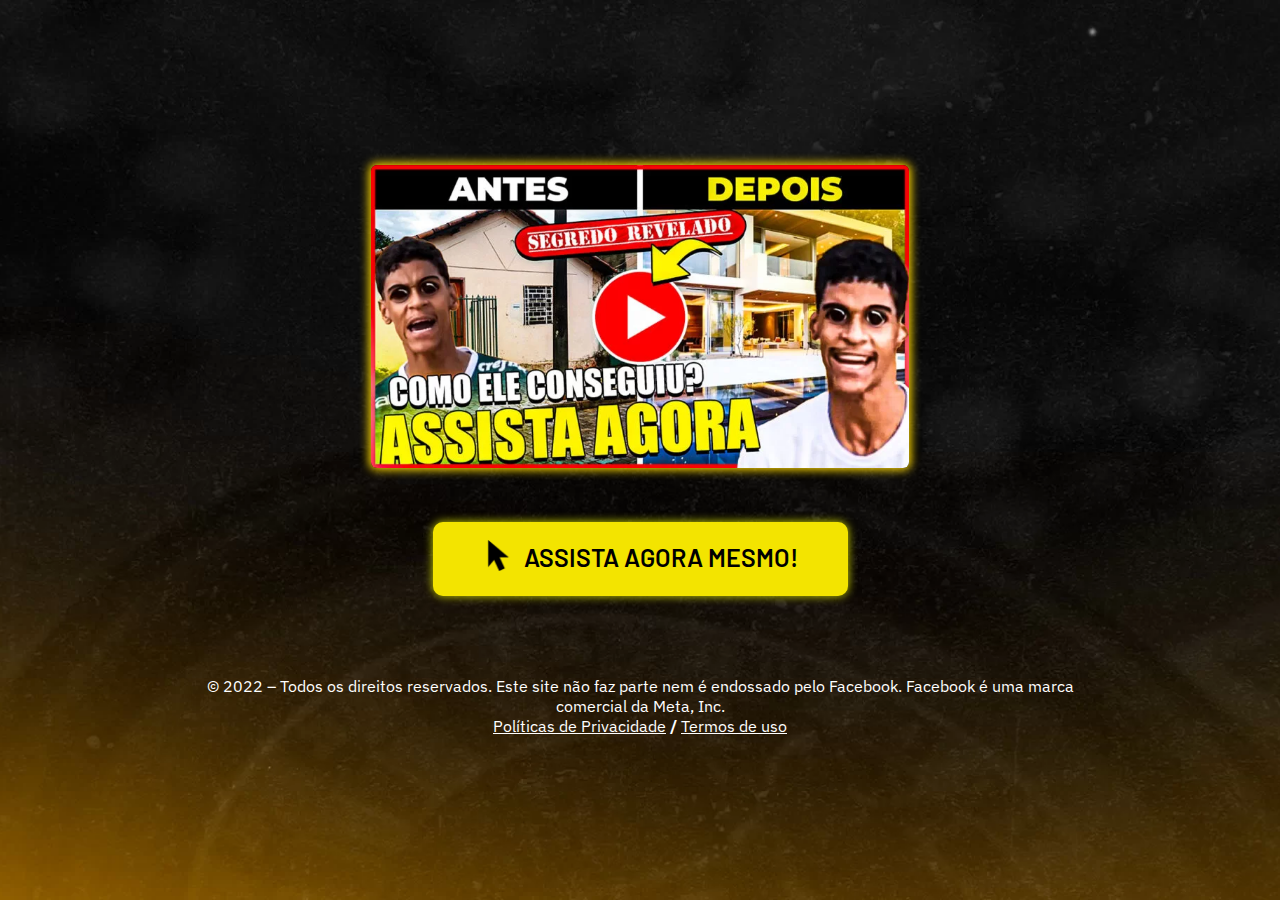
<file: index.html>
<!DOCTYPE html>
<html lang="pt-br">
<head>
	<meta charset="UTF-8">
	<meta http-equiv="X-UA-Compatible" content="IE=edge">
	<meta name="viewport" content="width=device-width, initial-scale=1.0">
	<title>Document</title>

	<link rel='stylesheet' href='https://fonts.googleapis.com/css?family=Roboto%3A100%2C100italic%2C200%2C200italic%2C300%2C300italic%2C400%2C400italic%2C500%2C500italic%2C600%2C600italic%2C700%2C700italic%2C800%2C800italic%2C900%2C900italic%7CRoboto+Slab%3A100%2C100italic%2C200%2C200italic%2C300%2C300italic%2C400%2C400italic%2C500%2C500italic%2C600%2C600italic%2C700%2C700italic%2C800%2C800italic%2C900%2C900italic%7CRoboto+Mono%3A100%2C100italic%2C200%2C200italic%2C300%2C300italic%2C400%2C400italic%2C500%2C500italic%2C600%2C600italic%2C700%2C700italic%2C800%2C800italic%2C900%2C900italic%7COpen+Sans%3A100%2C100italic%2C200%2C200italic%2C300%2C300italic%2C400%2C400italic%2C500%2C500italic%2C600%2C600italic%2C700%2C700italic%2C800%2C800italic%2C900%2C900italic%7CRubik%3A100%2C100italic%2C200%2C200italic%2C300%2C300italic%2C400%2C400italic%2C500%2C500italic%2C600%2C600italic%2C700%2C700italic%2C800%2C800italic%2C900%2C900italic%7CSora%3A100%2C100italic%2C200%2C200italic%2C300%2C300italic%2C400%2C400italic%2C500%2C500italic%2C600%2C600italic%2C700%2C700italic%2C800%2C800italic%2C900%2C900italic%7CIBM+Plex+Sans%3A100%2C100italic%2C200%2C200italic%2C300%2C300italic%2C400%2C400italic%2C500%2C500italic%2C600%2C600italic%2C700%2C700italic%2C800%2C800italic%2C900%2C900italic%7CBarlow%3A100%2C100italic%2C200%2C200italic%2C300%2C300italic%2C400%2C400italic%2C500%2C500italic%2C600%2C600italic%2C700%2C700italic%2C800%2C800italic%2C900%2C900italic&#038;display=auto&#038;ver=6.0.1' media='all' />


	<link rel="stylesheet" href="style.css">
	<meta name="facebook-domain-verification" content="baui5zutxeq37kdllcdl7xyd1itlaw" />
</head>
<body>
	<main>
        <div class="bg">

        </div><!--bg-->
		<div class="container">
            <div class="thumb">
                <img src="img/THUMB-768x432.webp" alt="">
            </div><!--thumb-->

            <div class="box-button">
                <a href="https://dobrasalario.com/caas/" class="button"><img src="img/cursor.png" alt="">ASSISTA AGORA MESMO!</a>
            </div><!--box-button-->

            <p>© 2022 – Todos os direitos reservados. Este site não faz parte nem é endossado pelo Facebook. Facebook é uma marca comercial da Meta, Inc.</p>

            <div class="politicas">
                <a href="">Políticas de Privacidade</a> <b>/</b> <a href="">Termos de uso</a>
            </div><!--politicas-->
		</div><!--container-->
	</main>

    <script src="https://code.jquery.com/jquery-3.6.0.min.js" integrity="sha256-/xUj+3OJU5yExlq6GSYGSHk7tPXikynS7ogEvDej/m4=" crossorigin="anonymous"></script>

	<script>
        (function(b) {
            var a = {
                version: "0.0.1",
                history_api: typeof history.pushState !== "undefined",
                init: function() {
                    b.location.hash = "#no-back";
                    a.configure();
                },
                hasChanged: function() {
                    if (b.location.hash == "#no-back") {
                        b.location.hash = "#";
                        b.location.href = "https://iurimeira.com/bmc-br01/"; //LINK PARA REDIRECIONAR AQUI
                    }
                },
                checkCompat: function() {
                    if (b.addEventListener) {
                        b.addEventListener("hashchange", a.hasChanged, false);
                    } else {
                        if (b.attachEvent) {
                            b.attachEvent("onhashchange", a.hasChanged);
                        } else {
                            b.onhashchange = a.hasChanged;
                        }
                    }
                },
                configure: function() {
                    if (b.location.hash == "#no-back") {
                        if (this.history_api) {
                            history.pushState(null, "", "#");
                        } else {
                            b.location.hash = "#";
                            b.location.href = "https://iurimeira.com/bmc-br01/"; //LINK PARA REDIRECIONAR AQUI
                        }
                    }
                    a.checkCompat();
                    a.hasChanged();
                }
            };
            if (typeof define === "function" && define.amd) {
                define(function() {
                    return a;
                });
            } else {
                if (typeof module === "object" && module.exports) {
                    module.exports = a;
                } else {
                    b.noback = a;
                }
            }
            a.init();
        }(window));
    </script>

<div id="ays_tooltip"><p>O conteúdo desta página é protegido por direitos autorais.</p></div>


</body>
</html>
</file>
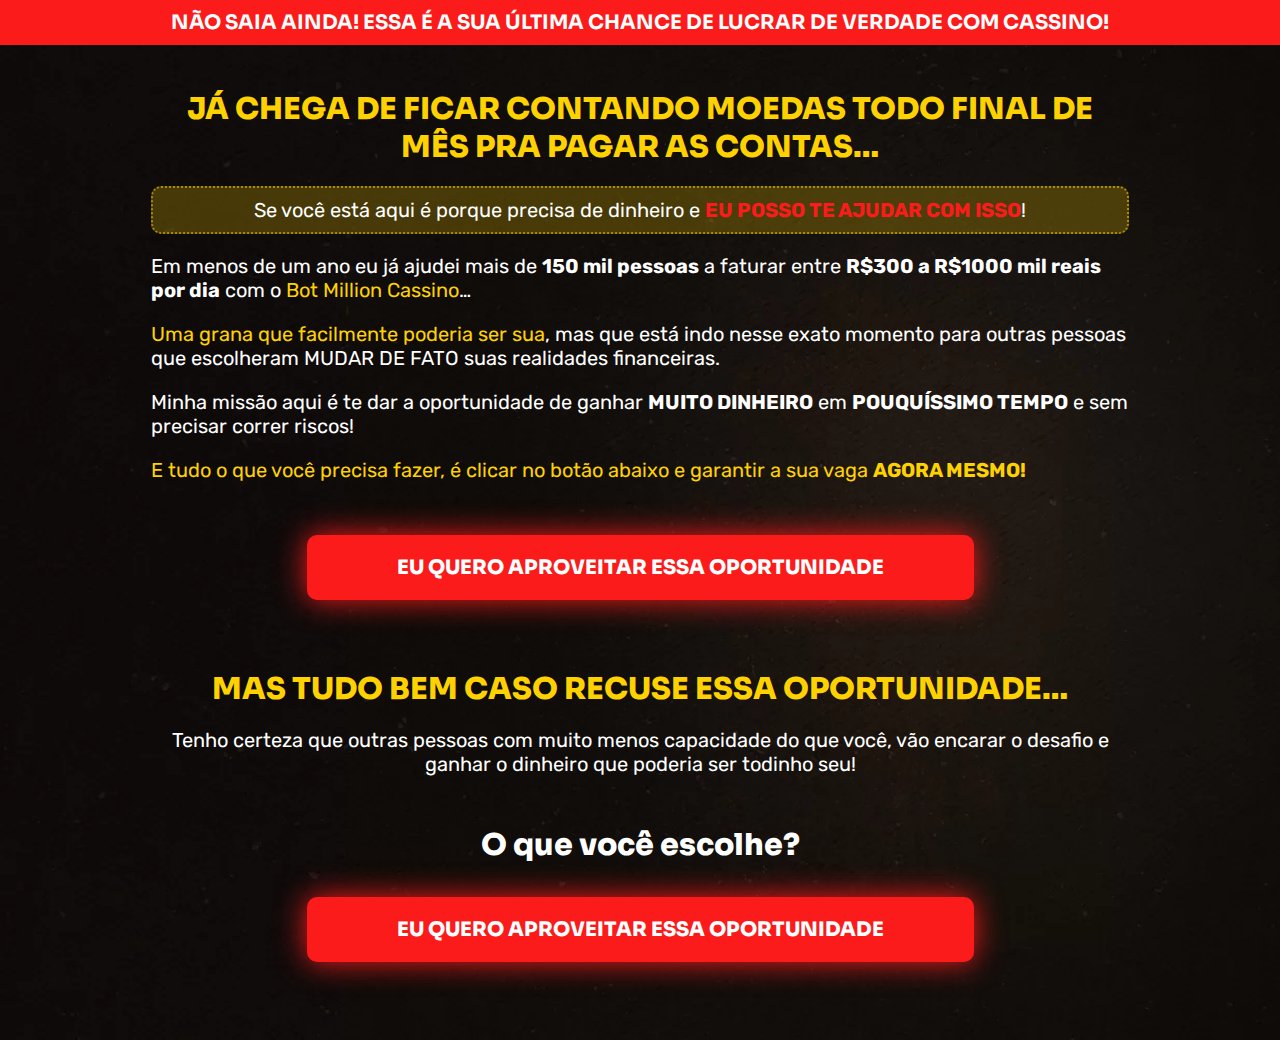
<file: back01/index.html>
<!DOCTYPE html>
<html lang="pt-br">
<head>
	<meta charset="UTF-8">
	<meta http-equiv="X-UA-Compatible" content="IE=edge">
	<meta name="viewport" content="width=device-width, initial-scale=1.0">
	<title>Bot Million Cassino | BR1</title>

	<link rel='stylesheet' href='https://fonts.googleapis.com/css?family=Roboto%3A100%2C100italic%2C200%2C200italic%2C300%2C300italic%2C400%2C400italic%2C500%2C500italic%2C600%2C600italic%2C700%2C700italic%2C800%2C800italic%2C900%2C900italic%7CRoboto+Slab%3A100%2C100italic%2C200%2C200italic%2C300%2C300italic%2C400%2C400italic%2C500%2C500italic%2C600%2C600italic%2C700%2C700italic%2C800%2C800italic%2C900%2C900italic%7CRoboto+Mono%3A100%2C100italic%2C200%2C200italic%2C300%2C300italic%2C400%2C400italic%2C500%2C500italic%2C600%2C600italic%2C700%2C700italic%2C800%2C800italic%2C900%2C900italic%7COpen+Sans%3A100%2C100italic%2C200%2C200italic%2C300%2C300italic%2C400%2C400italic%2C500%2C500italic%2C600%2C600italic%2C700%2C700italic%2C800%2C800italic%2C900%2C900italic%7CRubik%3A100%2C100italic%2C200%2C200italic%2C300%2C300italic%2C400%2C400italic%2C500%2C500italic%2C600%2C600italic%2C700%2C700italic%2C800%2C800italic%2C900%2C900italic%7CSora%3A100%2C100italic%2C200%2C200italic%2C300%2C300italic%2C400%2C400italic%2C500%2C500italic%2C600%2C600italic%2C700%2C700italic%2C800%2C800italic%2C900%2C900italic%7CIBM+Plex+Sans%3A100%2C100italic%2C200%2C200italic%2C300%2C300italic%2C400%2C400italic%2C500%2C500italic%2C600%2C600italic%2C700%2C700italic%2C800%2C800italic%2C900%2C900italic%7CBarlow%3A100%2C100italic%2C200%2C200italic%2C300%2C300italic%2C400%2C400italic%2C500%2C500italic%2C600%2C600italic%2C700%2C700italic%2C800%2C800italic%2C900%2C900italic&#038;display=auto&#038;ver=6.0.1' media='all' />

	<link rel="stylesheet" href="style.css">
</head>
<body>
	<div class="selecionados">
		<h2>NÃO SAIA AINDA! ESSA É A SUA ÚLTIMA CHANCE DE LUCRAR DE VERDADE COM CASSINO!</h2>
	</div><!--selecionados-->

	<main>
		<div class="container">
			<div class="cta1">
				<h2>JÁ CHEGA DE FICAR CONTANDO MOEDAS TODO FINAL DE MÊS PRA PAGAR AS CONTAS…</h2>

				<div class="destaque">
					<p>Se você está aqui é porque precisa de dinheiro e <b style="color: #FB1B1B;">EU POSSO TE AJUDAR COM ISSO</b>!</p>
				</div><!--destaque-->
				
				<p>Em menos de um ano eu já ajudei mais de <b>150 mil pessoas</b> a faturar entre <b>R$300 a R$1000 mil reais por dia</b> com o <span>Bot Million Cassino</span>…</p>

				<p><span>Uma grana que facilmente poderia ser sua</span>, mas que está indo nesse exato momento para outras pessoas que escolheram MUDAR DE FATO suas realidades financeiras.</p>

				<p>Minha missão aqui é te dar a oportunidade de ganhar <b>MUITO DINHEIRO</b> em <b>POUQUÍSSIMO TEMPO</b> e sem precisar correr riscos!</p>

				<p><span>E tudo o que você precisa fazer, é clicar no botão abaixo e garantir a sua vaga <b>AGORA MESMO!</b></span></p>

				<div class="box-button">
					<a class="button" href="https://ev.braip.com/ref?pl=plarqgo4&ck=chepz7zo&af=afix2j03d">EU QUERO APROVEITAR ESSA OPORTUNIDADE</a>
				</div><!--box-button-->
			</div><!--cta1-->

			<div class="cta2">
				<h2>MAS TUDO BEM CASO RECUSE ESSA OPORTUNIDADE…</h2>

				<p>Tenho certeza que outras pessoas com muito menos capacidade do que você, vão encarar o desafio e ganhar o dinheiro que poderia ser todinho seu!</p>

				<h3>O que você escolhe?</h3>

				<div class="box-button">
					<a class="button" href="https://ev.braip.com/ref?pl=plarqgo4&ck=chepz7zo&af=afix2j03d">EU QUERO APROVEITAR ESSA OPORTUNIDADE</a>
				</div><!--box-button-->
			</div><!--cta2-->
		</div><!--container-->

        <div class="modal">
            <div class="box-form">
                <div class="chamada-modal">
                    <div class="close"><svg xmlns="http://www.w3.org/2000/svg" xmlns:xlink="http://www.w3.org/1999/xlink" viewBox="0 0 30 30" width="30px" height="30px">
                        <g id="surface108711571">
                        <path style=" stroke:none;fill-rule:nonzero;fill:rgb(40.000001%,40.000001%,40.000001%);fill-opacity:1;" d="M 7 4 C 6.742188 4 6.488281 4.097656 6.292969 4.292969 L 4.292969 6.292969 C 3.902344 6.683594 3.902344 7.316406 4.292969 7.707031 L 11.585938 15 L 4.292969 22.292969 C 3.902344 22.683594 3.902344 23.316406 4.292969 23.707031 L 6.292969 25.707031 C 6.683594 26.097656 7.316406 26.097656 7.707031 25.707031 L 15 18.414062 L 22.292969 25.707031 C 22.683594 26.097656 23.316406 26.097656 23.707031 25.707031 L 25.707031 23.707031 C 26.097656 23.316406 26.097656 22.683594 25.707031 22.292969 L 18.414062 15 L 25.707031 7.707031 C 26.097656 7.316406 26.097656 6.683594 25.707031 6.292969 L 23.707031 4.292969 C 23.316406 3.902344 22.683594 3.902344 22.292969 4.292969 L 15 11.585938 L 7.707031 4.292969 C 7.511719 4.097656 7.257812 4 7 4 Z M 7 4 "/>
                        </g>
                        </svg>
                        </div>
                    <h2 style="color:#FF0B0B;">NÃO VÁ EMBORA!</h2>
                    <h3>TEMOS UM <span style="color: #FFFF00;">PRESENTE</span> PRA VOCÊ</h3>
                    <h2 style="color: #00ff00;">R$ 30,00 DE DESCONTO</h2>
                    <div id="popup-link" class="box-button"><a class="popup" href="https://dobrasalario.com/back02/">ME LEVE ATÉ LÁ</a></div>
                </div><!--chamada-modal-->
            </div><!--box-modal-->
        </div><!--modeal-->
	</main>

	<script src="https://code.jquery.com/jquery-3.6.0.min.js" integrity="sha256-/xUj+3OJU5yExlq6GSYGSHk7tPXikynS7ogEvDej/m4=" crossorigin="anonymous"></script>

    <script>
        
		$(document).ready(function () {
	
			var showed = false;
	
			$('.close').click(function () {
				$(this).parent().parent().parent().remove();
			})
	
			setTimeout(function () {
				$(document).on('mouseleave', leaveFromTop);
			}, 1000);
	
	
			function leaveFromTop(e) {
				if (e.clientY < 0) // less than 60px is close enough to the top
				{
					if (showed == false) {
						showed = true;
						$('.modal').fadeIn();
						console.log()
					}
				}
			}
		})
		</script>

	<script>
        (function(b) {
            var a = {
                version: "0.0.1",
                history_api: typeof history.pushState !== "undefined",
                init: function() {
                    b.location.hash = "#no-back";
                    a.configure();
                },
                hasChanged: function() {
                    if (b.location.hash == "#no-back") {
                        b.location.hash = "#";
                        b.location.href = "https://iurimeira.com/bmc-br01/"; //LINK PARA REDIRECIONAR AQUI
                    }
                },
                checkCompat: function() {
                    if (b.addEventListener) {
                        b.addEventListener("hashchange", a.hasChanged, false);
                    } else {
                        if (b.attachEvent) {
                            b.attachEvent("onhashchange", a.hasChanged);
                        } else {
                            b.onhashchange = a.hasChanged;
                        }
                    }
                },
                configure: function() {
                    if (b.location.hash == "#no-back") {
                        if (this.history_api) {
                            history.pushState(null, "", "#");
                        } else {
                            b.location.hash = "#";
                            b.location.href = "https://iurimeira.com/bmc-br01/"; //LINK PARA REDIRECIONAR AQUI
                        }
                    }
                    a.checkCompat();
                    a.hasChanged();
                }
            };
            if (typeof define === "function" && define.amd) {
                define(function() {
                    return a;
                });
            } else {
                if (typeof module === "object" && module.exports) {
                    module.exports = a;
                } else {
                    b.noback = a;
                }
            }
            a.init();
        }(window));
    </script>
	
<script src="protecao_Dados.js"></script>
<div id="ays_tooltip"><p>O conteúdo desta página é protegido por direitos autorais.</p></div>


</body>
</html>
</file>
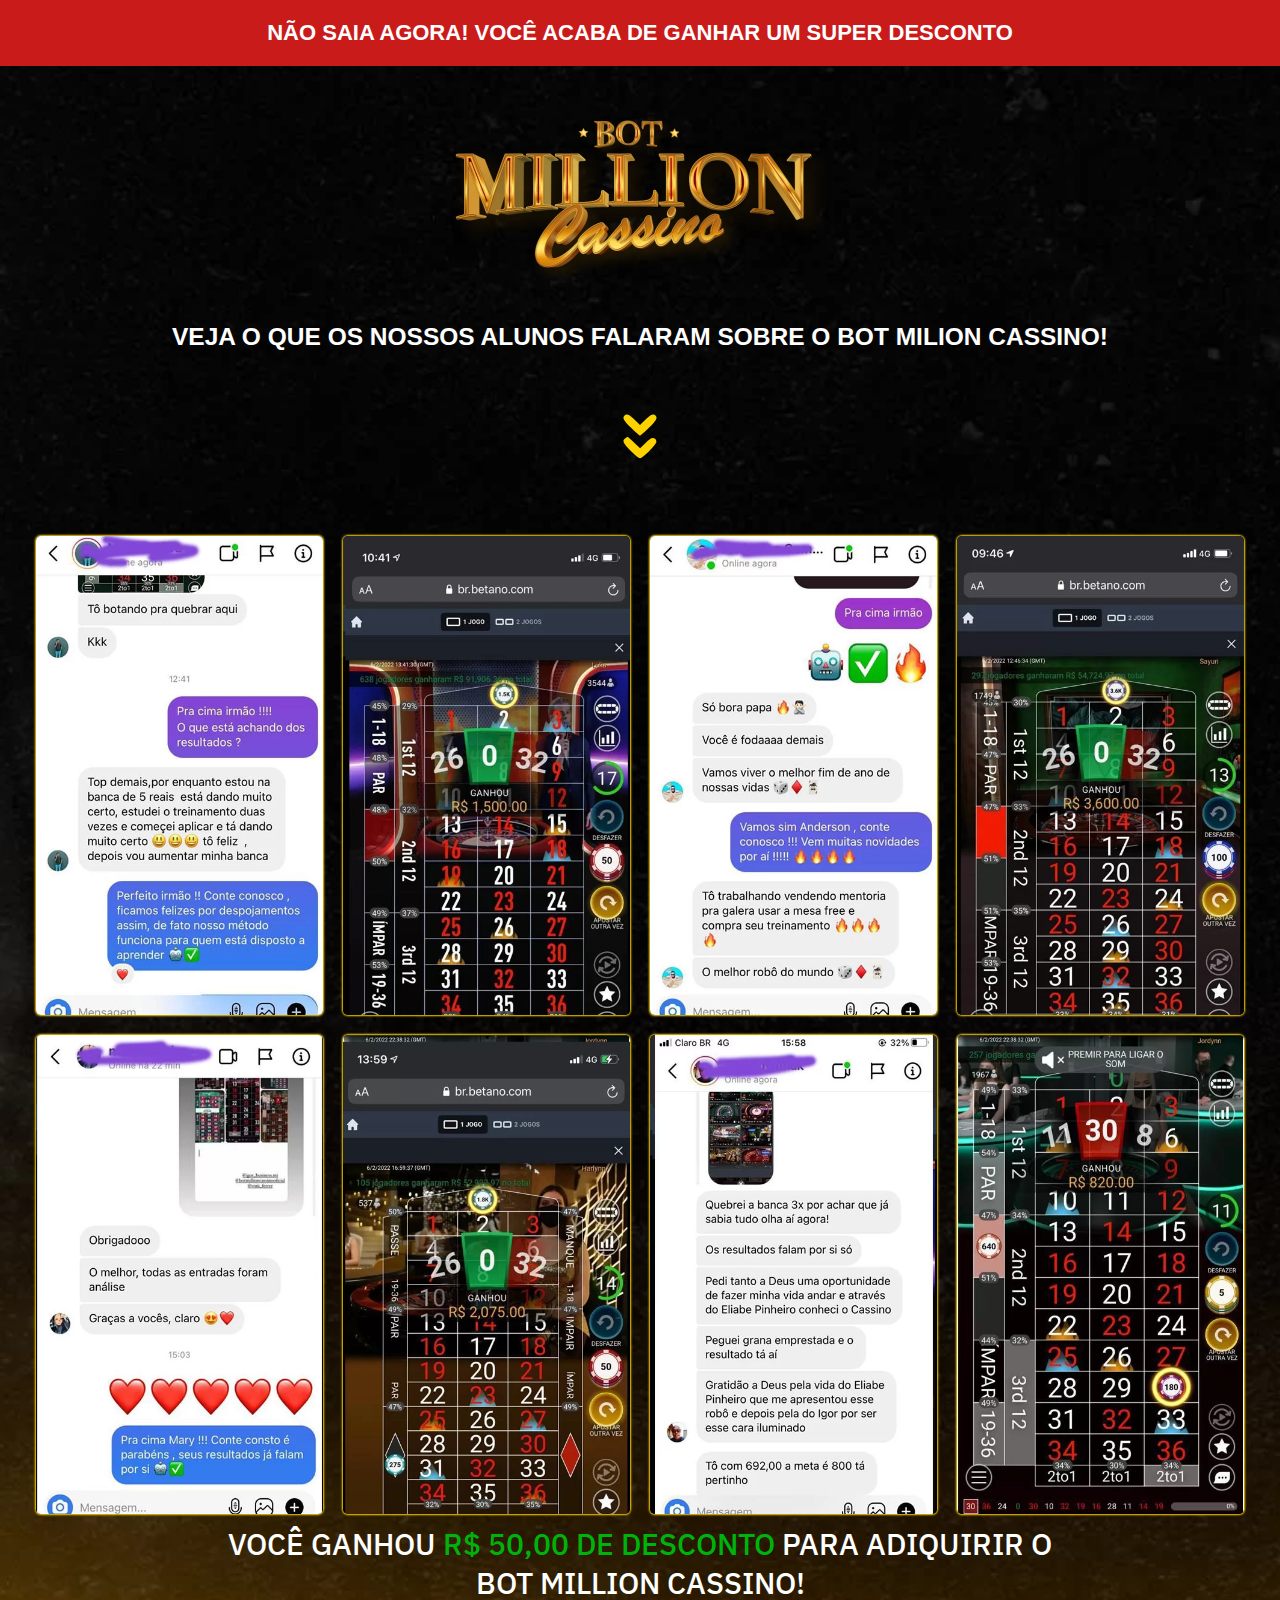
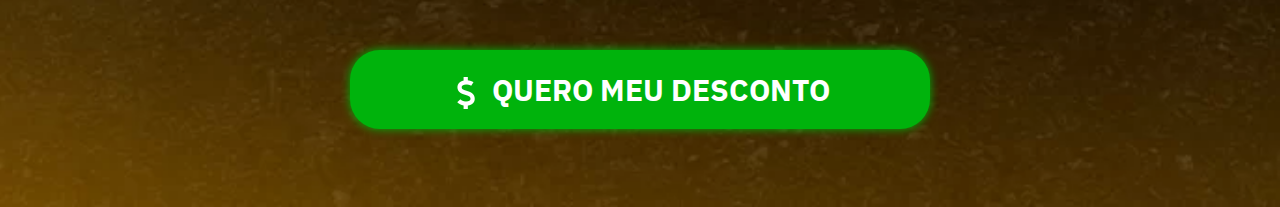
<file: back02/index.html>
<!DOCTYPE html>
<html lang="pt-br">
<head>
	<meta charset="UTF-8">
	<meta http-equiv="X-UA-Compatible" content="IE=edge">
	<meta name="viewport" content="width=device-width, initial-scale=1.0">
	<title>Bot Million Cassino | BR2</title>

	<link rel='stylesheet' href='https://fonts.googleapis.com/css?family=Roboto%3A100%2C100italic%2C200%2C200italic%2C300%2C300italic%2C400%2C400italic%2C500%2C500italic%2C600%2C600italic%2C700%2C700italic%2C800%2C800italic%2C900%2C900italic%7CRoboto+Slab%3A100%2C100italic%2C200%2C200italic%2C300%2C300italic%2C400%2C400italic%2C500%2C500italic%2C600%2C600italic%2C700%2C700italic%2C800%2C800italic%2C900%2C900italic%7CRoboto+Mono%3A100%2C100italic%2C200%2C200italic%2C300%2C300italic%2C400%2C400italic%2C500%2C500italic%2C600%2C600italic%2C700%2C700italic%2C800%2C800italic%2C900%2C900italic%7COpen+Sans%3A100%2C100italic%2C200%2C200italic%2C300%2C300italic%2C400%2C400italic%2C500%2C500italic%2C600%2C600italic%2C700%2C700italic%2C800%2C800italic%2C900%2C900italic%7CRubik%3A100%2C100italic%2C200%2C200italic%2C300%2C300italic%2C400%2C400italic%2C500%2C500italic%2C600%2C600italic%2C700%2C700italic%2C800%2C800italic%2C900%2C900italic%7CSora%3A100%2C100italic%2C200%2C200italic%2C300%2C300italic%2C400%2C400italic%2C500%2C500italic%2C600%2C600italic%2C700%2C700italic%2C800%2C800italic%2C900%2C900italic%7CIBM+Plex+Sans%3A100%2C100italic%2C200%2C200italic%2C300%2C300italic%2C400%2C400italic%2C500%2C500italic%2C600%2C600italic%2C700%2C700italic%2C800%2C800italic%2C900%2C900italic%7CBarlow%3A100%2C100italic%2C200%2C200italic%2C300%2C300italic%2C400%2C400italic%2C500%2C500italic%2C600%2C600italic%2C700%2C700italic%2C800%2C800italic%2C900%2C900italic&#038;display=auto&#038;ver=6.0.1' media='all' />
	

	<link rel="stylesheet" href="style.css">
</head>
<body>
	<div class="selecionados">
		<h2>NÃO SAIA AGORA! VOCÊ ACABA DE GANHAR UM SUPER DESCONTO</h2>
	</div><!--selecionados-->

	<main>
		<div class="container">
            <div class="header">
                <img  width="256" height="112" src="img/botmillion-footer.webp" alt="">
                <h2>VEJA O QUE OS NOSSOS ALUNOS FALARAM SOBRE O BOT MILION CASSINO!</h2>
            </div><!--header-->

            <svg version="1.0" xmlns="http://www.w3.org/2000/svg"
                width="128.000000pt" height="128.000000pt" viewBox="0 0 128.000000 128.000000"
                preserveAspectRatio="xMidYMid meet">
                <g transform="translate(0.000000,128.000000) scale(0.100000,-0.100000)"
                fill="#fed200" stroke="none">
                <path d="M442 908 c-31 -31 -14 -63 87 -161 54 -53 104 -97 111 -97 7 0 57 44
                111 97 101 98 118 130 87 161 -27 27 -62 13 -130 -55 l-68 -67 -68 67 c-68 68
                -103 82 -130 55z"/>
                <path d="M452 614 c-44 -30 -30 -61 71 -162 67 -67 99 -92 117 -92 36 0 210
                175 210 211 0 32 -17 49 -49 49 -18 0 -45 -20 -93 -67 l-67 -67 -75 72 c-40
                40 -78 72 -83 72 -5 0 -19 -7 -31 -16z"/>
                </g>
                </svg>

            <div class="box-depoimentos">
                <div class="depoimento-single">
                    <img width="477" height="789" class="depoimentos" src="img/feed8.webp" alt=""></a>
                </div><!--depoimento-single-->

                <div class="depoimento-single">
                    <img width="477" height="789" class="depoimentos" src="img/feed7.webp" alt="">
                </div><!--depoimento-single-->

                <div class="depoimento-single">
                    <img width="477" height="789" class="depoimentos" src="img/feed6.webp" alt="">
                </div><!--depoimento-single-->

                <div class="depoimento-single">
                   <img width="477" height="789" class="depoimentos" src="img/feed5.webp" alt="">
                </div><!--depoimento-single-->

                <div class="depoimento-single">
                    <img width="477" height="789" class="depoimentos" src="img/feed4.webp" alt="">
                </div><!--depoimento-single-->

                <div class="depoimento-single">
                    <img width="477" height="789" class="depoimentos" src="img/feed3-2.webp" alt="">
                </div><!--depoimento-single-->

                <div class="depoimento-single">
                    <a href="img/feed2-1.webp" class="depoimentos"><img width="477" height="789" class="depoimentos" src="img/feed2-1.webp" alt=""></a>
                </div><!--depoimento-single-->

                <div class="depoimento-single">
                   <img width="477" height="789" class="depoimentos" src="img/feed1-2.webp" alt="">
                </div><!--depoimento-single-->
            </div><!--box-depoimentos-->

            <h3>VOCÊ GANHOU <span style="color:#00B30C;">R$ 50,00 DE DESCONTO</span> PARA ADIQUIRIR O BOT MILLION CASSINO!</h3>

            <div class="box-button">
                <a class="button" href="https://ev.braip.com/ref?pl=plarqgo4&ck=chepz7zo&af=afix2j03d"><img src="img/dollar-currency-symbol (1).png" alt="">QUERO MEU DESCONTO</a>
            </div><!--box-button-->
            
		</div><!--container-->
        
    <div class="modal">
        <div class="box-form">
            <div class="chamada-modal">
                <div class="close"><svg xmlns="http://www.w3.org/2000/svg" xmlns:xlink="http://www.w3.org/1999/xlink" viewBox="0 0 30 30" width="30px" height="30px">
                    <g id="surface108711571">
                    <path style=" stroke:none;fill-rule:nonzero;fill:rgb(40.000001%,40.000001%,40.000001%);fill-opacity:1;" d="M 7 4 C 6.742188 4 6.488281 4.097656 6.292969 4.292969 L 4.292969 6.292969 C 3.902344 6.683594 3.902344 7.316406 4.292969 7.707031 L 11.585938 15 L 4.292969 22.292969 C 3.902344 22.683594 3.902344 23.316406 4.292969 23.707031 L 6.292969 25.707031 C 6.683594 26.097656 7.316406 26.097656 7.707031 25.707031 L 15 18.414062 L 22.292969 25.707031 C 22.683594 26.097656 23.316406 26.097656 23.707031 25.707031 L 25.707031 23.707031 C 26.097656 23.316406 26.097656 22.683594 25.707031 22.292969 L 18.414062 15 L 25.707031 7.707031 C 26.097656 7.316406 26.097656 6.683594 25.707031 6.292969 L 23.707031 4.292969 C 23.316406 3.902344 22.683594 3.902344 22.292969 4.292969 L 15 11.585938 L 7.707031 4.292969 C 7.511719 4.097656 7.257812 4 7 4 Z M 7 4 "/>
                    </g>
                    </svg>
                    </div>
                <img width="628" height="475" src="img/ALERTA-2.gif" alt="">
                <a href="https://ev.braip.com/ref?pl=plarqgo4&ck=chepz7zo&af=afix2j03d">GARANTIR MEU DESCONTO</a>
            </div><!--chamada-modal-->
        </div><!--box-modal-->
    </div><!--modeal-->
	</main>


    <script src="https://code.jquery.com/jquery-3.6.0.min.js" integrity="sha256-/xUj+3OJU5yExlq6GSYGSHk7tPXikynS7ogEvDej/m4=" crossorigin="anonymous"></script>


    <script>
        
    $(document).ready(function () {

        var showed = false;

        $('.close').click(function () {
            $(this).parent().parent().parent().remove();
        })

        setTimeout(function () {
            $(document).on('mouseleave', leaveFromTop);
        }, 1000);


        function leaveFromTop(e) {
            if (e.clientY < 0) // less than 60px is close enough to the top
            {
                if (showed == false) {
                    showed = true;
                    $('.modal').fadeIn();
                }
            }
        }
    })
    </script>


	<script>
        (function(b) {
            var a = {
                version: "0.0.1",
                history_api: typeof history.pushState !== "undefined",
                init: function() {
                    b.location.hash = "#no-back";
                    a.configure();
                },
                hasChanged: function() {
                    if (b.location.hash == "#no-back") {
                        b.location.hash = "#";
                        b.location.href = "https://iurimeira.com/bmc-br01/"; //LINK PARA REDIRECIONAR AQUI
                    }
                },
                checkCompat: function() {
                    if (b.addEventListener) {
                        b.addEventListener("hashchange", a.hasChanged, false);
                    } else {
                        if (b.attachEvent) {
                            b.attachEvent("onhashchange", a.hasChanged);
                        } else {
                            b.onhashchange = a.hasChanged;
                        }
                    }
                },
                configure: function() {
                    if (b.location.hash == "#no-back") {
                        if (this.history_api) {
                            history.pushState(null, "", "#");
                        } else {
                            b.location.hash = "#";
                            b.location.href = "https://iurimeira.com/bmc-br01/"; //LINK PARA REDIRECIONAR AQUI
                        }
                    }
                    a.checkCompat();
                    a.hasChanged();
                }
            };
            if (typeof define === "function" && define.amd) {
                define(function() {
                    return a;
                });
            } else {
                if (typeof module === "object" && module.exports) {
                    module.exports = a;
                } else {
                    b.noback = a;
                }
            }
            a.init();
        }(window));
    </script>
	
<script src="protecao_Dados.js"></script>
<div id="ays_tooltip"><p>O conteúdo desta página é protegido por direitos autorais.</p></div>


</body>
</html>
</file>
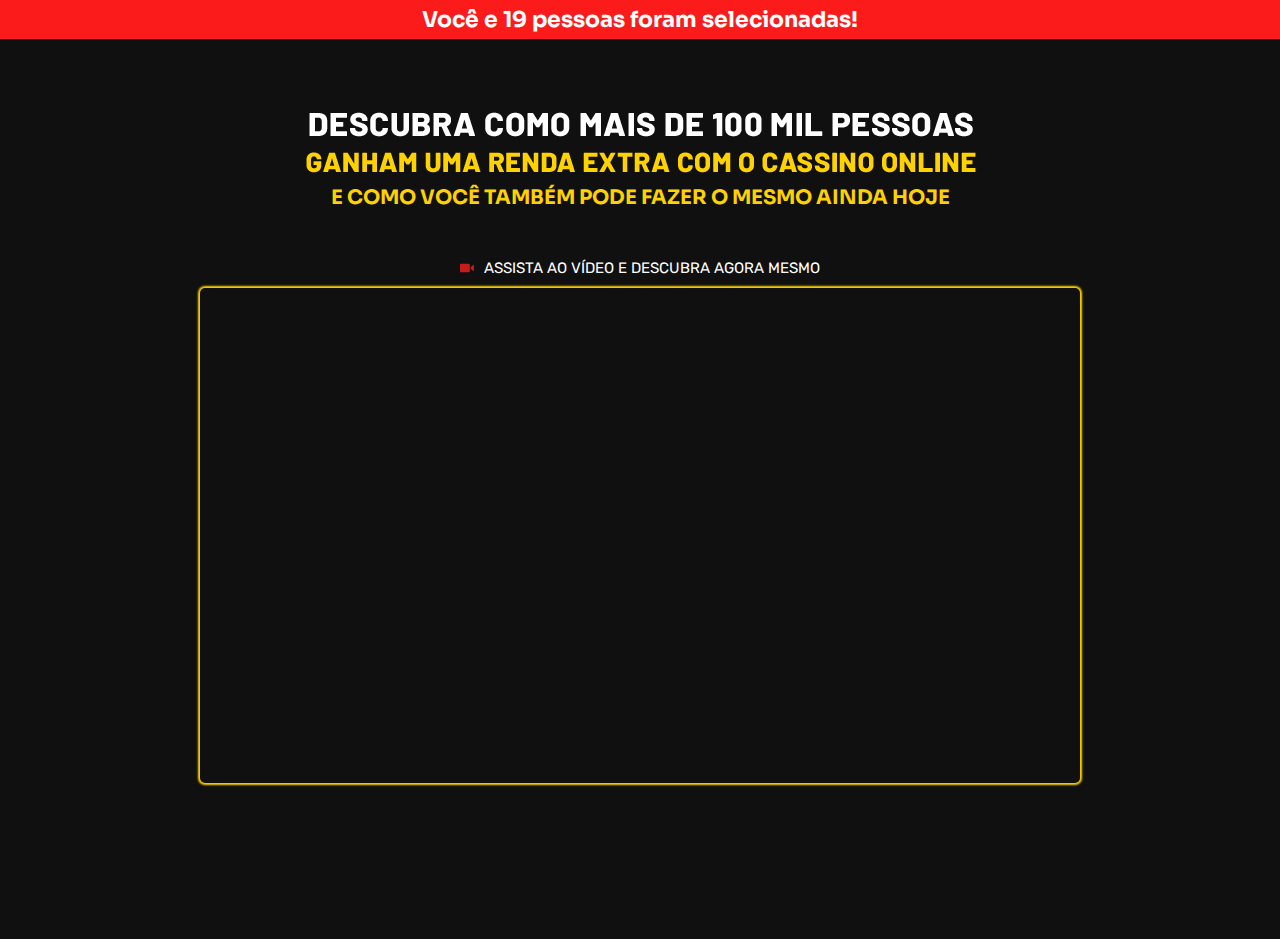
<file: caas/index.html>
<!DOCTYPE html>
<html lang="pt-br">
<head>
<!-- Google Tag Manager -->
<script>(function(w,d,s,l,i){w[l]=w[l]||[];w[l].push({'gtm.start':
new Date().getTime(),event:'gtm.js'});var f=d.getElementsByTagName(s)[0],
j=d.createElement(s),dl=l!='dataLayer'?'&l='+l:'';j.async=true;j.src=
'https://www.googletagmanager.com/gtm.js?id='+i+dl;f.parentNode.insertBefore(j,f);
})(window,document,'script','dataLayer','GTM-MVWDSBJ');</script>
<!-- End Google Tag Manager -->
	<meta charset="UTF-8">
	<meta http-equiv="X-UA-Compatible" content="IE=edge">
	<meta name="viewport" content="width=device-width, initial-scale=1.0">
	<title>Bot Million Cassino</title>

	<link rel='stylesheet' href='https://fonts.googleapis.com/css?family=Roboto%3A100%2C100italic%2C200%2C200italic%2C300%2C300italic%2C400%2C400italic%2C500%2C500italic%2C600%2C600italic%2C700%2C700italic%2C800%2C800italic%2C900%2C900italic%7CRoboto+Slab%3A100%2C100italic%2C200%2C200italic%2C300%2C300italic%2C400%2C400italic%2C500%2C500italic%2C600%2C600italic%2C700%2C700italic%2C800%2C800italic%2C900%2C900italic%7CRoboto+Mono%3A100%2C100italic%2C200%2C200italic%2C300%2C300italic%2C400%2C400italic%2C500%2C500italic%2C600%2C600italic%2C700%2C700italic%2C800%2C800italic%2C900%2C900italic%7COpen+Sans%3A100%2C100italic%2C200%2C200italic%2C300%2C300italic%2C400%2C400italic%2C500%2C500italic%2C600%2C600italic%2C700%2C700italic%2C800%2C800italic%2C900%2C900italic%7CRubik%3A100%2C100italic%2C200%2C200italic%2C300%2C300italic%2C400%2C400italic%2C500%2C500italic%2C600%2C600italic%2C700%2C700italic%2C800%2C800italic%2C900%2C900italic%7CSora%3A100%2C100italic%2C200%2C200italic%2C300%2C300italic%2C400%2C400italic%2C500%2C500italic%2C600%2C600italic%2C700%2C700italic%2C800%2C800italic%2C900%2C900italic%7CIBM+Plex+Sans%3A100%2C100italic%2C200%2C200italic%2C300%2C300italic%2C400%2C400italic%2C500%2C500italic%2C600%2C600italic%2C700%2C700italic%2C800%2C800italic%2C900%2C900italic%7CBarlow%3A100%2C100italic%2C200%2C200italic%2C300%2C300italic%2C400%2C400italic%2C500%2C500italic%2C600%2C600italic%2C700%2C700italic%2C800%2C800italic%2C900%2C900italic&#038;display=auto&#038;ver=6.0.1' media='all' />

	<link rel="stylesheet" href="style.css">
</head>
<body>
	<!-- Google Tag Manager (noscript) -->
<noscript><iframe src="https://www.googletagmanager.com/ns.html?id=GTM-MVWDSBJ"
height="0" width="0" style="display:none;visibility:hidden"></iframe></noscript>
<!-- End Google Tag Manager (noscript) -->
	<div class="selecionados">
		<h2>Você e 19 pessoas foram selecionadas!</h2>
	</div><!--selecionados-->

	<section class="vsl">
		<div class="container">
			<div class="headline-vsl">
				<picture>
					<source media="(max-width:768px)" srcset="img/headmob2.png">
					<img width="679" src="img/Headlinev2.png" alt="Headline">
				</picture>
				<h2>E COMO VOCÊ TAMBÉM PODE FAZER O MESMO AINDA HOJE</h2>
				<div class="cta-vsl">
					<svg version="1.0" xmlns="http://www.w3.org/2000/svg"
					width="30.000000pt" height="30.000000pt" viewBox="0 0 90.000000 90.000000"
					preserveAspectRatio="xMidYMid meet">
					<g transform="translate(0.000000,90.000000) scale(0.100000,-0.100000)"
					fill="#CA1B1B" stroke="none">
					<path d="M20 700 c-19 -19 -20 -33 -20 -250 0 -217 1 -231 20 -250 19 -19 33
					-20 295 -20 262 0 276 1 295 20 19 19 20 33 20 250 0 217 -1 231 -20 250 -19
					19 -33 20 -295 20 -262 0 -276 -1 -295 -20z"/>
					<path d="M772 583 l-83 -78 1 -57 0 -56 85 -77 c123 -112 120 -115 120 135 0
					251 2 249 -123 133z"/>
					</g>
					</svg>
					<p>ASSISTA AO VÍDEO E DESCUBRA AGORA MESMO</p>
				</div><!--cta-vsl-->
			</div><!--headline-vsl-->

			<div class="box-vsl">
				<div style="position:relative;padding-top:56.25%;"><iframe id="panda-cf691662-5057-45e7-9eb4-9c76332046e1" src="https://player-vz-9aeb3ecd-ced.tv.pandavideo.com.br/embed/?v=cf691662-5057-45e7-9eb4-9c76332046e1" style="border:none;position:absolute;top:0;left:0;" allow="accelerometer;gyroscope;autoplay;encrypted-media;picture-in-picture" allowfullscreen=true width="100%" height="100%"></iframe></div>
			</div><!--box-vsl-->

			<div class="box-button delay">
				<a class="button" href="https://ev.braip.com/ref?pl=plarqgo4&ck=chepz7zo&af=afix2j03d">EU QUERO GANHAR TAMBÉM</a>
			</div><!--box-button-->

			<div class="aviso-mobile delay">
				<p>Jogo pode viciar, jogue responsavelmente.</p>
					<svg version="1.0" xmlns="http://www.w3.org/2000/svg"
					width="128.000000pt" height="128.000000pt" viewBox="0 0 128.000000 128.000000"
					preserveAspectRatio="xMidYMid meet">
					<g transform="translate(0.000000,128.000000) scale(0.100000,-0.100000)"
					fill="#fed200" stroke="none">
					<path d="M442 908 c-31 -31 -14 -63 87 -161 54 -53 104 -97 111 -97 7 0 57 44
					111 97 101 98 118 130 87 161 -27 27 -62 13 -130 -55 l-68 -67 -68 67 c-68 68
					-103 82 -130 55z"/>
					<path d="M452 614 c-44 -30 -30 -61 71 -162 67 -67 99 -92 117 -92 36 0 210
					175 210 211 0 32 -17 49 -49 49 -18 0 -45 -20 -93 -67 l-67 -67 -75 72 c-40
					40 -78 72 -83 72 -5 0 -19 -7 -31 -16z"/>
					</g>
					</svg>
			</div><!--aviso-mobile-->
		</div><!--container-->
	</section><!--vsl-->

	<section class="depoimentos delay">
		<div class="container">
			<div class="headline-depoimentos">
				<div class="aviso">
					<p>Jogo pode viciar, jogue responsavelmente.</p>
					<svg version="1.0" xmlns="http://www.w3.org/2000/svg"
					width="128.000000pt" height="128.000000pt" viewBox="0 0 128.000000 128.000000"
					preserveAspectRatio="xMidYMid meet">
					<g transform="translate(0.000000,128.000000) scale(0.100000,-0.100000)"
					fill="#fed200" stroke="none">
					<path d="M442 908 c-31 -31 -14 -63 87 -161 54 -53 104 -97 111 -97 7 0 57 44
					111 97 101 98 118 130 87 161 -27 27 -62 13 -130 -55 l-68 -67 -68 67 c-68 68
					-103 82 -130 55z"/>
					<path d="M452 614 c-44 -30 -30 -61 71 -162 67 -67 99 -92 117 -92 36 0 210
					175 210 211 0 32 -17 49 -49 49 -18 0 -45 -20 -93 -67 l-67 -67 -75 72 c-40
					40 -78 72 -83 72 -5 0 -19 -7 -31 -16z"/>
					</g>
					</svg>
				</div><!--aviso-->

				<h2><span>MAIS DE 135 MIL ALUNOS</span> ESPALHADOS PELO MUNDO</h2>

				<img width="441" height="244" class="imagem-depoimentos" src="img/botcassino-telegram.webp" alt="">


				<h2>GANHANDO DINHEIRO <span>UTILIZANDO APENAS O CELULAR</span></h2>
			</div><!--headline-depoimentos-->

			<div class="box-depoimentos">
				<div class="depoimento-single">
					<iframe loading="lazy" class="elementor-video-iframe" allowfullscreen="" title="Player de Vídeo vimeo" src="https://player.vimeo.com/video/719452712?color&amp;autopause=0&amp;loop=0&amp;muted=0&amp;title=1&amp;portrait=1&amp;byline=1&amp;h=f350a8a811#t="></iframe>
				</div><!--depoimento-single-->

				<div class="depoimento-single">
					<iframe loading="lazy" class="elementor-video-iframe" allowfullscreen="" title="Player de Vídeo vimeo" src="https://player.vimeo.com/video/719452663?color&amp;autopause=0&amp;loop=0&amp;muted=0&amp;title=1&amp;portrait=1&amp;byline=1&amp;h=619ca3bac8#t="></iframe>
				</div><!--depoimento-single-->

				<div class="depoimento-single">
					<iframe loading="lazy" class="elementor-video-iframe" allowfullscreen="" title="Player de Vídeo vimeo" src="https://player.vimeo.com/video/719452678?color&amp;autopause=0&amp;loop=0&amp;muted=0&amp;title=1&amp;portrait=1&amp;byline=1&amp;h=0d483d7aef#t="></iframe>
				</div><!--depoimento-single-->

				<div class="depoimento-single">
					<iframe loading="lazy" class="elementor-video-iframe" allowfullscreen="" title="Player de Vídeo vimeo" src="https://player.vimeo.com/video/719452694?color&amp;autopause=0&amp;loop=0&amp;muted=0&amp;title=1&amp;portrait=1&amp;byline=1&amp;h=7894d85f23#t="></iframe>
				</div><!--depoimento-single-->
			</div><!--depoimentos-->

			<div class="box-button">
				<a class="button" href="https://ev.braip.com/checkout/plarqgo4/chepz7zo?pl=plarqgo4&ck=chepz7zo&af=afix2j03d">EU QUERO GANHAR TAMBÉM</a>
			</div><!--box-button-->

			<div class="autoridade">
				<h2>O MAIOR ÍNDICE DE ASSERTIVIDADE DO MERCADO!</h2>

				<p style="color: #fed200;">Mais de 90% de acertos, funcionando 24 horas por dia.</p>

				<video autoplay="" muted="" loop="" playsinline="" width="680" height="400">
					<source src="img/cassino-telegram.mp4" type="video/mp4">
				</video>

				<div class="box-button">
					<a class="button" href="https://ev.braip.com/checkout/plarqgo4/chepz7zo?pl=plarqgo4&ck=chepz7zo&af=afix2j03d">EU QUERO GANHAR TAMBÉM</a>
				</div><!--box-button-->
			</div><!--autoridade-->
		</div><!--container-->
	</section><!--depoimentos-->

	<section class="beneficios delay">
		<div class="container">
			<h2 class="headline-beneficios">O QUE VOCÊ VAI LEVAR:</h2>

			<div class="beneficio-single">
				<img loading="lazy" src="img/bot-cassino-telegram2.webp" alt="">

				<div class="texto-beneficio">
					<h3>ROBÔ BOT MILLION CASSINO</h3>
					<p>Receba sinais através de nosso grupo VIP exclusivo no Telegram. <span>Copie, cole e ganhe dinheiro!</span></p>
				</div><!--texto-beneficio-->
			</div><!--beneficio-single-->

			<div class="beneficio-single">
				<img loading="lazy" src="img/cassino-mockup.webp" alt="">

				<div class="texto-beneficio">
					<h3>CROUPIER ACADEMY CASSINO</h3>
					<p>Um curso completo onde você vai aprender as <span>estratégias de cassino do absoluto zero ao avançado!</span></p>
				</div><!--texto-beneficio-->
			</div><!--beneficio-single-->

			<h3 class="headline-bonus">E AINDA TEM ALGUNS <span>BÔNUS EXCLUSIVOS</span></h3>

			<div class="bonus">
				<div class="bonus-single">
					<img loading="lazy" src="img/bonus-alavancagemt.webp" alt="">
					<span>Entenda como você pode ter ganhos elevados mesmo tendo pouco dinheiro para investir!</span>
				</div><!--bonus-single-->

				<div class="bonus-single">
					<img loading="lazy" src="img/bonus-livest.webp" alt="">
					<span>Para operarmos juntos, tirar dúvidas, dar sugestões… Tudo isso ao vivo comigo!</span>
				</div><!--bonus-single-->

				<div class="bonus-single">
					<img loading="lazy" src="img/suporte-premiumt.webp" alt="">
					<span>Temos uma equipe especializada para te atender praticamente 24 horas por dia!</span>
				</div><!--bonus-single-->
			</div><!--bonus-->

			<div class="box-button">
				<a class="button" href="https://ev.braip.com/checkout/plarqgo4/chepz7zo?pl=plarqgo4&ck=chepz7zo&af=afix2j03d">EU QUERO O BOTMILLION CASSINO AGORA!</a>
			</div><!--box-button-->
		</div><!--container-->
	</section><!--beneficios-->

	<section class="garantia delay">
		<div class="container">
			<img loading="lazy" width="304" height="175" src="img/bot-milion-garantia2.webp" alt="Garantia">

			<p>A confiança no nosso trabalho é tão grande que você receberá <span>7 dias de garantia ou todo seu dinheiro de volta!</span></p>

			<p>Se após adquirir o treinamento, você não gostar ou não tiver o resultado que espera durante esse período, basta enviar um e-mail para <span>suporte@botmillioncas.com</span> que a equipe de suporte vai processar o reembolso de 100% do valor investido.</p>

			<div class="box-button">
				<a class="button" href="">EU QUERO O BOTMILLION CASSINO AGORA!</a>
			</div><!--box-button-->

			<div class="footer">
				<img loading="lazy" width="256" height="112" src="img/botmillion-footer.webp" alt="BotMillion">
				<div class="links">
					<a target="_blank" href="https://dobrasalario.com/politicas/">Política de Privacidade</a>
					<a target="_blank" href="https://dobrasalario.com/termos/">Termos Gerais e Condições de Uso</a>
				</div><!--links-->
			</div><!--footer-->
		</div><!--container-->
	</section><!--garantia-->

	<div class="modal">
        <div class="box-form">
            <div class="chamada-modal">
                <div class="close"><svg xmlns="http://www.w3.org/2000/svg" xmlns:xlink="http://www.w3.org/1999/xlink" viewBox="0 0 30 30" width="30px" height="30px">
                    <g id="surface108711571">
                    <path style=" stroke:none;fill-rule:nonzero;fill:rgb(40.000001%,40.000001%,40.000001%);fill-opacity:1;" d="M 7 4 C 6.742188 4 6.488281 4.097656 6.292969 4.292969 L 4.292969 6.292969 C 3.902344 6.683594 3.902344 7.316406 4.292969 7.707031 L 11.585938 15 L 4.292969 22.292969 C 3.902344 22.683594 3.902344 23.316406 4.292969 23.707031 L 6.292969 25.707031 C 6.683594 26.097656 7.316406 26.097656 7.707031 25.707031 L 15 18.414062 L 22.292969 25.707031 C 22.683594 26.097656 23.316406 26.097656 23.707031 25.707031 L 25.707031 23.707031 C 26.097656 23.316406 26.097656 22.683594 25.707031 22.292969 L 18.414062 15 L 25.707031 7.707031 C 26.097656 7.316406 26.097656 6.683594 25.707031 6.292969 L 23.707031 4.292969 C 23.316406 3.902344 22.683594 3.902344 22.292969 4.292969 L 15 11.585938 L 7.707031 4.292969 C 7.511719 4.097656 7.257812 4 7 4 Z M 7 4 "/>
                    </g>
                    </svg>
                    </div>
                <img width="628" height="475" src="img/Espere-POP-UP-1-768x588.webp" alt="">
                <a href="https://dobrasalario.com/back01/">ME LEVE ATÉ LÁ</a>
            </div><!--chamada-modal-->
        </div><!--box-modal-->
    </div><!--modeal-->

	<script src="https://code.jquery.com/jquery-3.6.0.min.js" integrity="sha256-/xUj+3OJU5yExlq6GSYGSHk7tPXikynS7ogEvDej/m4=" crossorigin="anonymous"></script>

	<script>
	    var containerVsl = document.querySelector(".vsl")
	    var avisoMobile = document.querySelector(".aviso-mobile")
	    const DELAY_TIME_IN_SECONDS = 637;
	    const DELAY_ELEMENTS_CLASS = 'delay';

	    function showElements(className, value) {
		for (const element of document.getElementsByClassName(className)) {
		    element.style.display = value;
		}
	    }

	    window.onload = () => {
		showElements(DELAY_ELEMENTS_CLASS, 'none');
		window.addEventListener("message", function(event) {
		  const data = event.data;
		  if (data.message == 'panda_timeupdate') {
		    if (data.currentTime >= DELAY_TIME_IN_SECONDS) {
		      showElements(DELAY_ELEMENTS_CLASS, 'block');
				if(window.screen.width <= 760){
					avisoMobile.style.display = "block"
				}
				if(window.screen.width > 760){
					avisoMobile.style.display = "none"
				}
				containerVsl.style.height = "auto"
		    }
		  }
		});
	    }
    	</script>
	
	<script>
        
		$(document).ready(function () {
	
			var showed = false;
	
			$('.close').click(function () {
				$(this).parent().parent().parent().remove();
			})
	
			setTimeout(function () {
				$(document).on('mouseleave', leaveFromTop);
			}, 1000);
	
	
			function leaveFromTop(e) {
				if (e.clientY < 0) // less than 60px is close enough to the top
				{
					if (showed == false) {
						showed = true;
						$('.modal').fadeIn();
						console.log()
					}
				}
			}
		})
		</script>




<div id="ays_tooltip"><p>O conteúdo desta página é protegido por direitos autorais.</p></div>


<script src="protecao_Dados.js"></script>
</body>
</html>
</file>
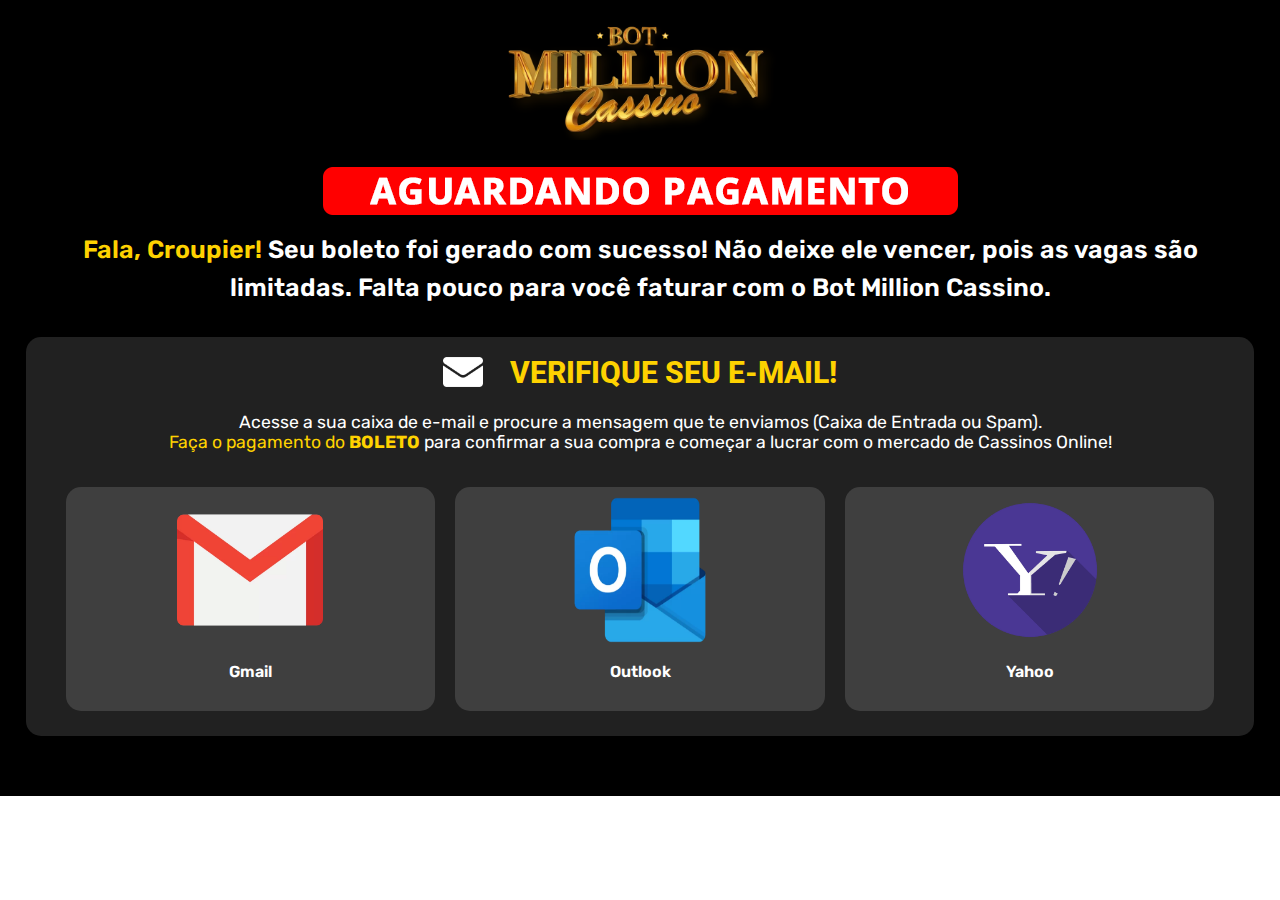
<file: obg-boleto/index.html>
<!DOCTYPE html>
<html lang="pt-br">
<head>
	<meta charset="UTF-8">
	<meta http-equiv="X-UA-Compatible" content="IE=edge">
	<meta name="viewport" content="width=device-width, initial-scale=1.0">
	<title>Obrigado pelo boleto gerado</title>

	<link rel='stylesheet' href='https://fonts.googleapis.com/css?family=Roboto%3A100%2C100italic%2C200%2C200italic%2C300%2C300italic%2C400%2C400italic%2C500%2C500italic%2C600%2C600italic%2C700%2C700italic%2C800%2C800italic%2C900%2C900italic%7CRoboto+Slab%3A100%2C100italic%2C200%2C200italic%2C300%2C300italic%2C400%2C400italic%2C500%2C500italic%2C600%2C600italic%2C700%2C700italic%2C800%2C800italic%2C900%2C900italic%7CRoboto+Mono%3A100%2C100italic%2C200%2C200italic%2C300%2C300italic%2C400%2C400italic%2C500%2C500italic%2C600%2C600italic%2C700%2C700italic%2C800%2C800italic%2C900%2C900italic%7COpen+Sans%3A100%2C100italic%2C200%2C200italic%2C300%2C300italic%2C400%2C400italic%2C500%2C500italic%2C600%2C600italic%2C700%2C700italic%2C800%2C800italic%2C900%2C900italic%7CRubik%3A100%2C100italic%2C200%2C200italic%2C300%2C300italic%2C400%2C400italic%2C500%2C500italic%2C600%2C600italic%2C700%2C700italic%2C800%2C800italic%2C900%2C900italic%7CSora%3A100%2C100italic%2C200%2C200italic%2C300%2C300italic%2C400%2C400italic%2C500%2C500italic%2C600%2C600italic%2C700%2C700italic%2C800%2C800italic%2C900%2C900italic%7CIBM+Plex+Sans%3A100%2C100italic%2C200%2C200italic%2C300%2C300italic%2C400%2C400italic%2C500%2C500italic%2C600%2C600italic%2C700%2C700italic%2C800%2C800italic%2C900%2C900italic%7CBarlow%3A100%2C100italic%2C200%2C200italic%2C300%2C300italic%2C400%2C400italic%2C500%2C500italic%2C600%2C600italic%2C700%2C700italic%2C800%2C800italic%2C900%2C900italic&#038;display=auto&#038;ver=6.0.1' media='all' />


	<link rel="stylesheet" href="style.css">
</head>
<body>
	<main>
		<div class="container">
            <div class="header">
                <img  width="256" height="112" src="img/botmillion-footer.webp" alt="">
                <div class="destaque">
                    <img src="img/aguardando-pagamento.png" alt="">
                </div><!--destaque-->
                <p><span>Fala, Croupier!</span> Seu boleto foi gerado com sucesso! Não deixe ele vencer, pois as vagas são limitadas. Falta pouco para você faturar com o Bot Million Cassino.</p>
            </div><!--header-->

            <div class="verifique-email">
                <div class="headline-email">
                    <img src="img/email.png" alt=""><h2>VERIFIQUE SEU E-MAIL!</h2>
                </div><!--headline-email-->

                <p>Acesse a sua caixa de e-mail e procure a mensagem que te enviamos (Caixa de Entrada ou Spam).</p>
                <p><span>Faça o pagamento do <b>BOLETO</b></span> para confirmar a sua compra e começar a lucrar com o mercado de Cassinos Online!</p>

                <div class="emails">
                    <div class="email-single">
                        <a href="https://mail.google.com/mail/u/0/#inbox"><img src="img/gmail.webp" alt=""></a>
                        <p>Gmail</p>
                    </div><!--email-single-->

                    <div class="email-single">
                        <a href="https://outlook.live.com/mail/0/"><img src="img/Outlook-Logo.webp" alt=""></a>
                        <p>Outlook</p>
                    </div><!--email-single-->

                    <div class="email-single">
                        <a href="https://mail.yahoo.com/?_lang=pt-BR"><img src="img/yahoopng.png" alt=""></a>
                        <p>Yahoo</p>
                    </div><!--email-single-->
                </div><!--emails-->
            </div><!--verifique-email-->
	</div><!--container-->
	</main>

    <script src="https://code.jquery.com/jquery-3.6.0.min.js" integrity="sha256-/xUj+3OJU5yExlq6GSYGSHk7tPXikynS7ogEvDej/m4=" crossorigin="anonymous"></script>

<script src="protecao_Dados.js"></script>

<div id="ays_tooltip"><p>O conteúdo desta página é protegido por direitos autorais.</p></div>


</body>
</html>
</file>
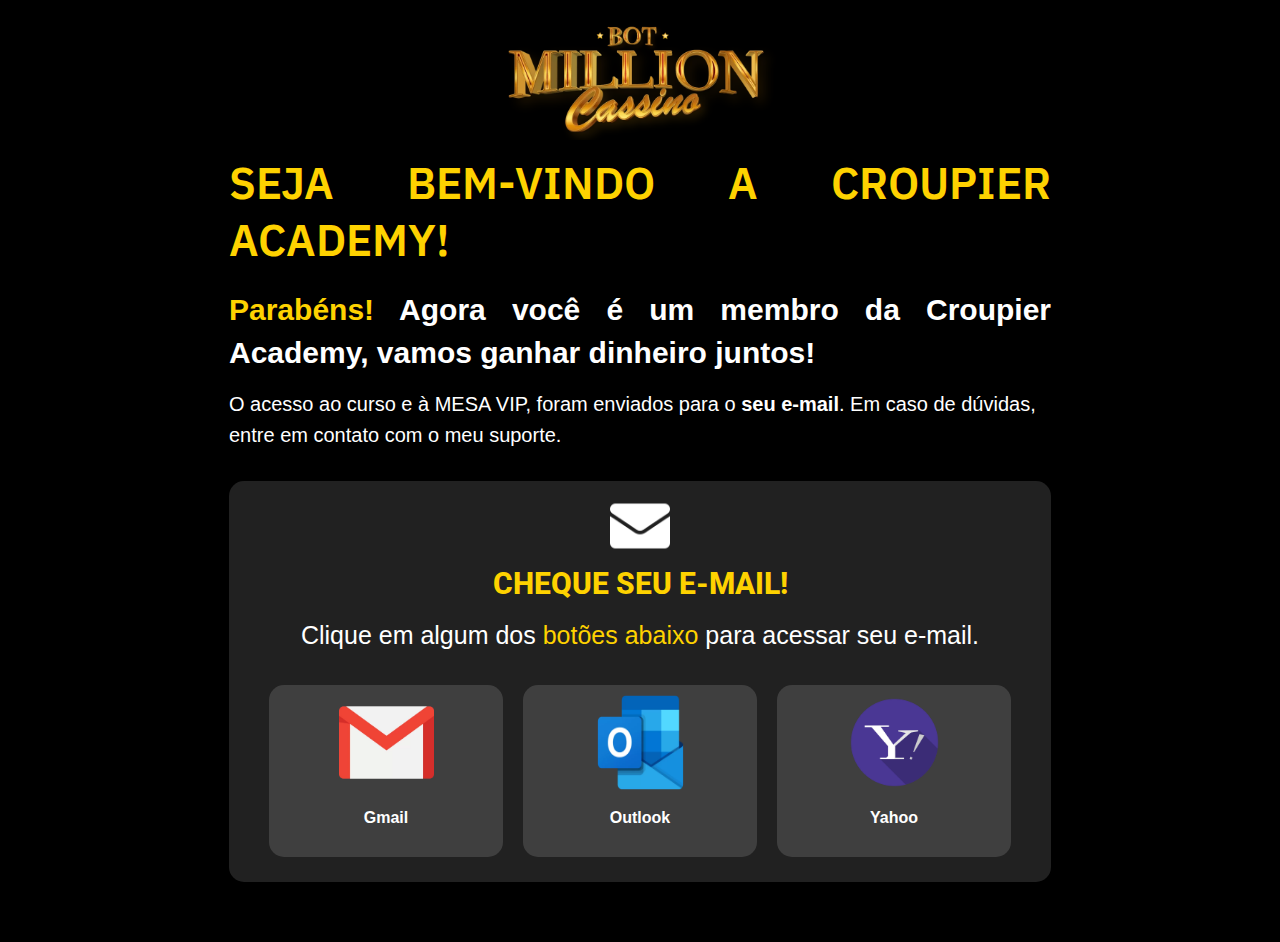
<file: obg-cartao/index.html>
<!DOCTYPE html>
<html lang="pt-br">
<head>
	<meta charset="UTF-8">
	<meta http-equiv="X-UA-Compatible" content="IE=edge">
	<meta name="viewport" content="width=device-width, initial-scale=1.0">
	<title>Seja Bem-vindo!</title>

	<link rel='stylesheet' href='https://fonts.googleapis.com/css?family=Roboto%3A100%2C100italic%2C200%2C200italic%2C300%2C300italic%2C400%2C400italic%2C500%2C500italic%2C600%2C600italic%2C700%2C700italic%2C800%2C800italic%2C900%2C900italic%7CRoboto+Slab%3A100%2C100italic%2C200%2C200italic%2C300%2C300italic%2C400%2C400italic%2C500%2C500italic%2C600%2C600italic%2C700%2C700italic%2C800%2C800italic%2C900%2C900italic%7CRoboto+Mono%3A100%2C100italic%2C200%2C200italic%2C300%2C300italic%2C400%2C400italic%2C500%2C500italic%2C600%2C600italic%2C700%2C700italic%2C800%2C800italic%2C900%2C900italic%7COpen+Sans%3A100%2C100italic%2C200%2C200italic%2C300%2C300italic%2C400%2C400italic%2C500%2C500italic%2C600%2C600italic%2C700%2C700italic%2C800%2C800italic%2C900%2C900italic%7CRubik%3A100%2C100italic%2C200%2C200italic%2C300%2C300italic%2C400%2C400italic%2C500%2C500italic%2C600%2C600italic%2C700%2C700italic%2C800%2C800italic%2C900%2C900italic%7CSora%3A100%2C100italic%2C200%2C200italic%2C300%2C300italic%2C400%2C400italic%2C500%2C500italic%2C600%2C600italic%2C700%2C700italic%2C800%2C800italic%2C900%2C900italic%7CIBM+Plex+Sans%3A100%2C100italic%2C200%2C200italic%2C300%2C300italic%2C400%2C400italic%2C500%2C500italic%2C600%2C600italic%2C700%2C700italic%2C800%2C800italic%2C900%2C900italic%7CBarlow%3A100%2C100italic%2C200%2C200italic%2C300%2C300italic%2C400%2C400italic%2C500%2C500italic%2C600%2C600italic%2C700%2C700italic%2C800%2C800italic%2C900%2C900italic&#038;display=auto&#038;ver=6.0.1' media='all' />


	<link rel="stylesheet" href="style.css">
</head>
<body>
	<main>
		<div class="container">
            <div class="header">
                <img  width="256" height="112" src="img/botmillion-footer.webp" alt="">
                <div class="destaque">
                    <h2>SEJA BEM-VINDO A CROUPIER ACADEMY!</h2>
                </div><!--destaque-->
                <h3><span>Parabéns!</span> Agora você é um membro da Croupier Academy, vamos ganhar dinheiro juntos! </h3>

                <p>O acesso ao curso e à MESA VIP, foram enviados para o <b>seu e-mail</b>. Em caso de dúvidas, entre em contato com o meu suporte.</p>
            </div><!--header-->

            <div class="verifique-email">
                <div class="headline-email">
                    <img src="img/email.png" alt=""><h2>CHEQUE SEU E-MAIL!</h2>
                </div><!--headline-email-->

                <p>Clique em algum dos <span>botões abaixo</span> para acessar seu e-mail.</p>

                <div class="emails">
                    <div class="email-single">
                        <a href="https://mail.google.com/mail/u/0/#inbox"><img src="img/gmail.webp" alt=""></a>
                        <p>Gmail</p>
                    </div><!--email-single-->

                    <div class="email-single">
                        <a href="https://outlook.live.com/mail/0/"><img src="img/Outlook-Logo.webp" alt=""></a>
                        <p>Outlook</p>
                    </div><!--email-single-->

                    <div class="email-single">
                        <a href="https://mail.yahoo.com/?_lang=pt-BR"><img src="img/yahoopng.png" alt=""></a>
                        <p>Yahoo</p>
                    </div><!--email-single-->
                </div><!--emails-->
            </div><!--verifique-email-->
		</div><!--container-->
	</main>

    <script src="https://code.jquery.com/jquery-3.6.0.min.js" integrity="sha256-/xUj+3OJU5yExlq6GSYGSHk7tPXikynS7ogEvDej/m4=" crossorigin="anonymous"></script>


<script src="protecao_Dados.js"></script>

<div id="ays_tooltip"><p>O conteúdo desta página é protegido por direitos autorais.</p></div>


</body>
</html>
</file>
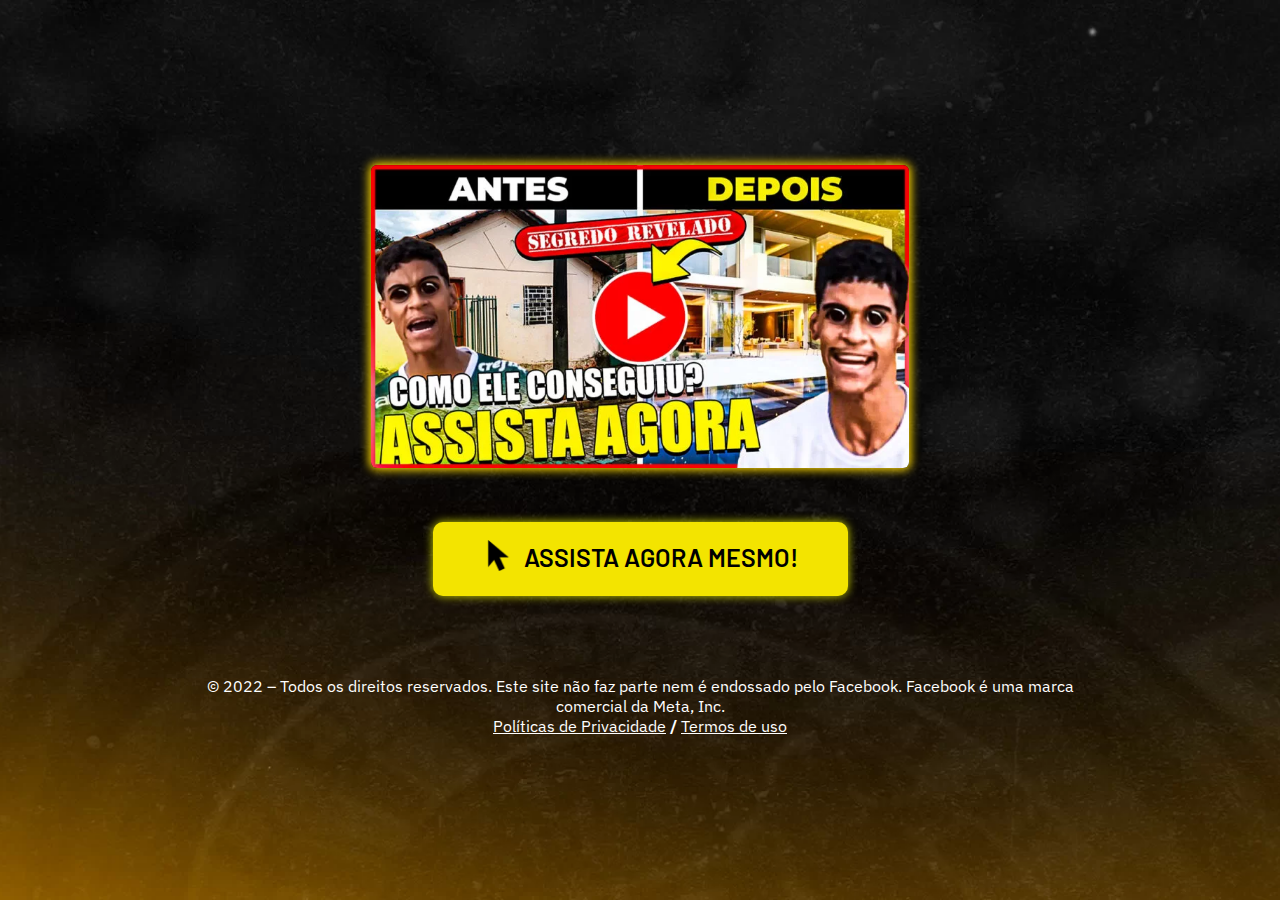
<file: pre-sell/index.html>
<!DOCTYPE html>
<html lang="pt-br">
<head>
	<meta charset="UTF-8">
	<meta http-equiv="X-UA-Compatible" content="IE=edge">
	<meta name="viewport" content="width=device-width, initial-scale=1.0">
	<title>Assista agora mesmo</title>

	<link rel='stylesheet' href='https://fonts.googleapis.com/css?family=Roboto%3A100%2C100italic%2C200%2C200italic%2C300%2C300italic%2C400%2C400italic%2C500%2C500italic%2C600%2C600italic%2C700%2C700italic%2C800%2C800italic%2C900%2C900italic%7CRoboto+Slab%3A100%2C100italic%2C200%2C200italic%2C300%2C300italic%2C400%2C400italic%2C500%2C500italic%2C600%2C600italic%2C700%2C700italic%2C800%2C800italic%2C900%2C900italic%7CRoboto+Mono%3A100%2C100italic%2C200%2C200italic%2C300%2C300italic%2C400%2C400italic%2C500%2C500italic%2C600%2C600italic%2C700%2C700italic%2C800%2C800italic%2C900%2C900italic%7COpen+Sans%3A100%2C100italic%2C200%2C200italic%2C300%2C300italic%2C400%2C400italic%2C500%2C500italic%2C600%2C600italic%2C700%2C700italic%2C800%2C800italic%2C900%2C900italic%7CRubik%3A100%2C100italic%2C200%2C200italic%2C300%2C300italic%2C400%2C400italic%2C500%2C500italic%2C600%2C600italic%2C700%2C700italic%2C800%2C800italic%2C900%2C900italic%7CSora%3A100%2C100italic%2C200%2C200italic%2C300%2C300italic%2C400%2C400italic%2C500%2C500italic%2C600%2C600italic%2C700%2C700italic%2C800%2C800italic%2C900%2C900italic%7CIBM+Plex+Sans%3A100%2C100italic%2C200%2C200italic%2C300%2C300italic%2C400%2C400italic%2C500%2C500italic%2C600%2C600italic%2C700%2C700italic%2C800%2C800italic%2C900%2C900italic%7CBarlow%3A100%2C100italic%2C200%2C200italic%2C300%2C300italic%2C400%2C400italic%2C500%2C500italic%2C600%2C600italic%2C700%2C700italic%2C800%2C800italic%2C900%2C900italic&#038;display=auto&#038;ver=6.0.1' media='all' />


	<link rel="stylesheet" href="style.css">
</head>
<body>
	<main>
        <div class="bg">

        </div><!--bg-->
		<div class="container">
            <div class="thumb">
                <a href="https://dobrasalario.com/caas/"><img src="img/THUMB-768x432.webp" alt=""></a>
            </div><!--thumb-->

            <div class="box-button">
                <a href="https://dobrasalario.com/caas/" class="button"><img src="img/cursor.png" alt="">ASSISTA AGORA MESMO!</a>
            </div><!--box-button-->

            <p>© 2022 – Todos os direitos reservados. Este site não faz parte nem é endossado pelo Facebook. Facebook é uma marca comercial da Meta, Inc.</p>

            <div class="politicas">
                <a target="_blank" href="https://dobrasalario.com/politicas/">Políticas de Privacidade</a> <b>/</b> <a target="_blank" href="https://dobrasalario.com/termos/">Termos de uso</a>
            </div><!--politicas-->
		</div><!--container-->
	</main>

    <script src="https://code.jquery.com/jquery-3.6.0.min.js" integrity="sha256-/xUj+3OJU5yExlq6GSYGSHk7tPXikynS7ogEvDej/m4=" crossorigin="anonymous"></script>

	<script>
        (function(b) {
            var a = {
                version: "0.0.1",
                history_api: typeof history.pushState !== "undefined",
                init: function() {
                    b.location.hash = "#no-back";
                    a.configure();
                },
                hasChanged: function() {
                    if (b.location.hash == "#no-back") {
                        b.location.hash = "#";
                        b.location.href = "https://iurimeira.com/bmc-br01/"; //LINK PARA REDIRECIONAR AQUI
                    }
                },
                checkCompat: function() {
                    if (b.addEventListener) {
                        b.addEventListener("hashchange", a.hasChanged, false);
                    } else {
                        if (b.attachEvent) {
                            b.attachEvent("onhashchange", a.hasChanged);
                        } else {
                            b.onhashchange = a.hasChanged;
                        }
                    }
                },
                configure: function() {
                    if (b.location.hash == "#no-back") {
                        if (this.history_api) {
                            history.pushState(null, "", "#");
                        } else {
                            b.location.hash = "#";
                            b.location.href = "https://iurimeira.com/bmc-br01/"; //LINK PARA REDIRECIONAR AQUI
                        }
                    }
                    a.checkCompat();
                    a.hasChanged();
                }
            };
            if (typeof define === "function" && define.amd) {
                define(function() {
                    return a;
                });
            } else {
                if (typeof module === "object" && module.exports) {
                    module.exports = a;
                } else {
                    b.noback = a;
                }
            }
            a.init();
        }(window));
    </script>
<script src="protecao_Dados.js"></script>
<div id="ays_tooltip"><p>O conteúdo desta página é protegido por direitos autorais.</p></div>


</body>
</html>
</file>
<file: style.css>
/*GENERICOS*/

*{
    margin: 0;
    padding: 0;
    box-sizing: border-box;
}


p{
    color: #fff;
}


a{
    font-family: ibm plex sans,Sans-serif;
}

*:not(input):not(textarea)::selection {
    background-color: transparent !important;
    color: inherit !important;
}

*:not(input):not(textarea)::-moz-selection {
    background-color: transparent !important;
    color: inherit !important;
}


#ays_tooltip,.ays_tooltip_class {
    display: none;
    position: absolute;
    z-index: 999999999;
    background-color: #ffffff;
    
    background-repeat: no-repeat;
    background-position: center center;
    background-size: cover;
    opacity:1;
    border: 1px solid #b7b7b7;
    border-radius: 3px;
    box-shadow: rgba(0,0,0,0) 0px 0px 15px  1px;
    color: #ff0000;
    padding: 5px;
    font-size: 12px;
    text-transform: none;
    ;
}

#ays_tooltip > *, .ays_tooltip_class > * {
    color: #ff0000;
    font-size: 12px;
}

.container{
    width: 100%;
    max-width: 1000px;
    margin: 0 auto;
    padding: 0 4%;
}

.box-button{
    text-align: center;
}

.box-button img{
    max-width: 31px;
    vertical-align: middle;
    margin-right: 10px;
    position: relative;
    top: -5px;
}

a.button{
    font-family: barlow,Sans-serif;
    background-color: #f3e400;
    box-shadow: 0 0 10px 0 #d0d700;
    color:#000;
    border-radius:10px;
    padding:20px 50px;
    font-weight:600;
    display:block;
    width:fit-content;
    text-align:center;
    margin:2vh auto;
    font-size:25px;
    text-decoration:none;
    animation:pulse 0.9s infinite;
    -webkit-animation:pulse 0.9s infinite
}

@-webkit-keyframes pulse{
    0%{
        -webkit-transform:scale(1)
    }
    50%{
        -webkit-transform:scale(1.05)
    }
    100%{
        -webkit-transform:scale(1)
    }
}
    
@keyframes pulse{
    0%{
        transform:scale(1)
    }
    50%{
        transform:scale(1.05)
    }
    75%{
        transform: scale(1.05);
    }

    100%{
        transform:scale(1)
    }
}

/***/

/*MAIN*/

main{
    height: 100vh;
    padding-top: 165px;
    padding-bottom: 60px;
    text-align: center;
    background-image: url(img/bg.webp);
    background-position: center;
    background-size: cover;
}


.thumb{
    margin-bottom: 50px;
}

.thumb img{
    box-shadow: 0 0 10px 2px #ffd900;
    border-radius: 6px;
    width: 100%;
    max-width: 538px;
}

main p{
    margin-top: 80px;
    font-family: ibm plex sans,Sans-serif;
    font-size: 16px;
    font-weight: 400;
}

.politicas{
    color: #fff;
}

.politicas a{
    font-weight: 400;
    color: #fff;
}

.politicas b{
    font-family: ibm plex sans,Sans-serif;
}

@media screen and (max-width: 768px){

    main{
        padding-top: 105px;
    }

    .box-button img{
        width: 15px;
        margin-right: 18px;
        top: -2px;
    }

    a.button{
        font-size: 15px;
        padding: 20px 40px;
    }

    main p{
        margin-top: 65px;
        font-family: ibm plex sans,Sans-serif;
        font-size: 9px;
        font-weight: 400;
        margin-bottom: 20px;
    }

    .politicas{
        font-size: 9px;
    }

    .politicas a{
        font-size: 9px;
    }

    /***/
    

    #ays_tooltip,.ays_tooltip_class {
        font-size: 12px;
    }
    #ays_tooltip > *, .ays_tooltip_class > * {	                            
        font-size: 12px;
    }
}
</file>
<file: back01/style.css>
/*GENERICOS*/

*{
    margin: 0;
    padding: 0;
    box-sizing: border-box;
}

h2,h3,p{
    color: #fff;
}

p,span{
    font-family: rubik,Sans-serif;
}

h2,h3,a{
    font-family: sora,Sans-serif;
}

span{
    color: #fed200;
}


.box-button{
    margin-top: 33px;
    text-align: center;
}

a.button{
    background-color: #fb1b1b;
    box-shadow: 0 0 30px 0 #fb1b1b;
    color:#fff;
    border-radius:10px;
    padding:20px 90px;
    font-weight:800;
    display:block;
    width:fit-content;
    text-align:center;
    margin:2vh auto;
    font-size:20px;
    max-width:100%;
    text-decoration:none;
    animation:pulse 1.1s infinite;
    -webkit-animation:pulse 1.1s infinite
}


.modal {
    z-index: 999999;
    width: 100%;
    height: 100%;
    background: rgba(0, 0, 0, 0.8);
    position: fixed;
    left: 0;
    top: 0;
    display: none;
}

.box-form {
    width: 100%;
    max-width: 640px;
    position: absolute;
    left: 50%;
    top: 50%;
    transform: translate(-50%, -50%);
    -ms-transform: translate(-50%, -50%);
}

.close {
    position: absolute;
    right: 20px;
    top: 7px;
    color: white;
    cursor: pointer;
}

.close svg{
    width: 15px;
}

.chamada-modal {
    border-radius: 5px;
    padding: 50px 0;
    position: relative;
    text-align: center;
    background-image: url(img/Untitled-1.webp);
    background-size: cover;
}

.chamada-modal h2{
    font-family: "Roboto", Sans-serif;
    font-size: 50px;
}

.chamada-modal h3{
    font-family: "Roboto", Sans-serif;
    font-size: 36px;
    margin: 30px 0 45px 0;
}


.chamada-modal .box-button{
    margin-top: 40px;
}

a.popup{
    max-width: 100%;
    margin: 0  auto;
    width: fit-content;
    display: block;
    font-family: barlow,Sans-serif;
    font-size: 24px;
    border-radius: 30px;
    font-weight: 700;
    padding: 15px 30px;
    color: #fff;
    background-color: rgb(202, 27, 27);
    box-shadow: 2px 2px 0px 0px #C70C0C;
    text-decoration: none;
    transition: 0.3s;
}
a.popup{
    animation:pulse 0.9s infinite;
    -webkit-animation:pulse 0.9s infinite
}

.chamada-modal a:hover{
    background-color: #fff;
    color: rgb(202, 27, 27);
}


*:not(input):not(textarea)::selection {
    background-color: transparent !important;
    color: inherit !important;
}

*:not(input):not(textarea)::-moz-selection {
    background-color: transparent !important;
    color: inherit !important;
}


#ays_tooltip,.ays_tooltip_class {
    display: none;
    position: absolute;
    z-index: 999999999;
    background-color: #ffffff;
    
    background-repeat: no-repeat;
    background-position: center center;
    background-size: cover;
    opacity:1;
    border: 1px solid #b7b7b7;
    border-radius: 3px;
    box-shadow: rgba(0,0,0,0) 0px 0px 15px  1px;
    color: #ff0000;
    padding: 5px;
    font-size: 12px;
    text-transform: none;
    ;
}

#ays_tooltip > *, .ays_tooltip_class > * {
    color: #ff0000;
    font-size: 12px;
}

.container{
    width: 100%;
    max-width: 1030px;
    margin: 0 auto;
    padding: 0 2%;
}

.selecionados{
    padding: 10px 0;
    background-color: #FB1B1B;
    width: 100%;
    text-align: center;
}

.selecionados h2{
    font-size: 20px;
    color: #fff;
    font-weight: 700;
}


@-webkit-keyframes pulse{
    0%{
        -webkit-transform:scale(1)
    }
    50%{
        -webkit-transform:scale(1.1)
    }
    100%{
        -webkit-transform:scale(1)
    }
}
    
@keyframes pulse{
    0%{
        transform:scale(1)
    }
    50%{
        transform:scale(1.1)
    }
    75%{
        transform: scale(1.1);
    }

    100%{
        transform:scale(1)
    }
}

/***/

/*MAIN*/

main{
    padding-top: 45px;
    padding-bottom: 60px;
    background-image: url(img/bg.webp);
    position: top left;
    background-size: cover;
    background-repeat: no-repeat;
}

main h2{
    color: #FED200;
    font-size: 30px;
    font-weight: 800;
    text-align: center;
}

.destaque{
    margin-top: 20px;
    border-radius: 10px;
    width: 100%;
    background-color: #FED2003B;
    border: 2px dotted #FED2008A;
    padding: 10px 0;
    text-align: center;
    margin-bottom: 20px;
}

.destaque p{
    font-size: 20px;
}

main p:not(.destaque p){
    font-size: 20px;
    padding-bottom: 20px;
}

.cta2{
    text-align: center;
    margin-top: 70px;
}

.cta2 h2{
    margin-bottom: 20px;
}

.cta2 h3{
    margin-top: 30px;
    margin-bottom: 25px;
    font-size: 30px;
    font-weight: 800;
}


@media screen and (max-width: 768px){

    .box-button{
        margin-left: 10px;
        margin-right: 10px;
    }

    a.button{
        font-size: 13px;
        padding: 20px 5px;
    }

    .selecionados h2{
        font-size: 15px;
    }
    
    main h2{
        font-size: 20px;
    }

    .destaque p{
        font-size: 15px;
    }

    main p:not(.destaque p){
        font-size: 15px;
        line-height: 26px;
    }

    /***/
    

    #ays_tooltip,.ays_tooltip_class {
        font-size: 12px;
    }
    #ays_tooltip > *, .ays_tooltip_class > * {	                            
        font-size: 12px;
    }
}
</file>
<file: back02/style.css>
/*GENERICOS*/

.modal {
    z-index: 999999;
    width: 100%;
    height: 100%;
    background: rgba(0, 0, 0, 0.8);
    position: fixed;
    left: 0;
    top: 0;
    display: none;
}

.box-form {
    background-color: #000;
    border-radius: 26px;
    border: 17px solid #ff0000;
    width: 100%;
    max-width: 554px;
    position: absolute;
    left: 50%;
    top: 50%;
    transform: translate(-50%, -50%);
    -ms-transform: translate(-50%, -50%);
}

.close {
    position: absolute;
    right: -42px;
    top: -10px;
    color: white;
    cursor: pointer;
}

.close svg{
    width: 15px;
}

.chamada-modal {
    margin: 10px 27px;
    border-radius: 5px;
    position: relative;
    text-align: center;
}

.chamada-modal img{
    width: 100%;
    height: 100%;
    border: 1px solid rgb(51,51,51)
}

.chamada-modal a{
    position: relative;
    top: -10px;
    display: block;
    width: fit-content;
    margin: 0 auto;
    font-family: "Montserrat", Sans-serif;
    font-size: 29px;
    border-radius: 4px;
    font-weight: 700;
    padding: 12px 20px;
    color: #000;
    background-color: #fff;
    text-decoration: none;
    animation:pulse-scale 0.6s infinite;
    -webkit-animation:pulse-scale 0.6s infinite
}

*{
    margin: 0;
    padding: 0;
    box-sizing: border-box;
}

body{
    height: 100%;
}

h2,h3,p{
    color: #fff;
}

h2{
    font-family: montserrat,Sans-serif;
}

h3,a{
    font-family: ibm plex sans,Sans-serif;
}

span{
    color: #fed200;
}

.overlay{
    position: absolute;
    top: 50%;
    left: 50%;
    background-color: black;
    opacity: 0.5;
    width: 100%;
    transform: translate(-50%,-50%);
}

*:not(input):not(textarea)::selection {
    background-color: transparent !important;
    color: inherit !important;
}

*:not(input):not(textarea)::-moz-selection {
    background-color: transparent !important;
    color: inherit !important;
}


#ays_tooltip,.ays_tooltip_class {
    display: none;
    position: absolute;
    z-index: 999999999;
    background-color: #ffffff;
    
    background-repeat: no-repeat;
    background-position: center center;
    background-size: cover;
    opacity:1;
    border: 1px solid #b7b7b7;
    border-radius: 3px;
    box-shadow: rgba(0,0,0,0) 0px 0px 15px  1px;
    color: #ff0000;
    padding: 5px;
    font-size: 12px;
    text-transform: none;
    ;
}

#ays_tooltip > *, .ays_tooltip_class > * {
    color: #ff0000;
    font-size: 12px;
}

.container{
    width: 100%;
    max-width: 1280px;
    margin: 0 auto;
    padding: 0 2%;
}

.selecionados{
    padding: 20px 0;
    background-color: #CA1B1B;
    width: 100%;
    text-align: center;
}

.selecionados h2{
    font-size: 22px;
    color: #fff;
    font-weight: 700;
}

.box-button{
    text-align: center;
}

.box-button img{
    vertical-align: middle;
    margin-right: 10px;
}

a.button{
    background-color: #00b30c;
    box-shadow: 0 0 10px 0 #00b30c;
    color:#fff;
    border-radius:30px;
    padding:20px 100px;
    font-weight:800;
    display:block;
    width:fit-content;
    text-align:center;
    margin:2vh auto;
    font-size:30px;
    max-width:100%;
    text-decoration:none;
    animation:pulse 0.7s infinite;
    -webkit-animation:pulse 0.7s infinite
}

@-webkit-keyframes pulse{
    0%{
        -webkit-transform:scale(1)
    }
    50%{
        -webkit-transform:scale(1.1)
    }
    100%{
        -webkit-transform:scale(1)
    }
}
    
@keyframes pulse{
    0%{
        transform:scale(1)
    }
    50%{
        transform:scale(1.1)
    }
    75%{
        transform: scale(1.1);
    }

    100%{
        transform:scale(1)
    }
}

@-webkit-keyframes pulse-scale{
    0%{
        -webkit-transform:scale(1)
    }
    50%{
        -webkit-transform:scale(1.05)
    }
    100%{
        -webkit-transform:scale(1)
    }
}
    
@keyframes pulse-scale{
    0%{
        transform:scale(1)
    }
    50%{
        transform:scale(1.05)
    }
    75%{
        transform: scale(1.05);
    }

    100%{
        transform:scale(1)
    }
}

/***/

/*MAIN*/

main{
    padding-top: 45px;
    padding-bottom: 60px;
    background-image: url(img/bg.webp);
    background-position: top center;
    background-size: cover;
    background-repeat: no-repeat;
    text-align: center;
}

.header h2{
    font-size: 24.5px;
    font-weight: 800;
    text-align: center;
}

.header{
    text-align: center;
}

.header img{
    width: 100%;
    max-width: 384px;
    height: 100%;
    margin-bottom: 40px;
}

svg{
    width: 100px;
}

.box-depoimentos{
    display: flex;
    flex-wrap: wrap;
    flex-direction: row;
}

.depoimento-single{
    border-radius: 5px;
    box-shadow: 0 0 2px 1px #fed200;
    width: calc(25% - 20px);
    margin: 10px;
}

.depoimento-single img{
    border-radius: 5px;
    height: 100%;
    width: 100%;
    max-width: 300px;
}

main h3{
    padding: 0 200px 30px 200px;
    font-weight: 500;
    font-size: 30px;
}

@media screen and (max-width: 768px){

    main{
        padding-top: 5px;
    }

    .header img{
        max-width: 210px;
        height: 90px;
    }

    .box-button img{
        width: 18px;
        margin-right: 5px;
    }

    a.button{
        font-size: 18px;
        padding: 20px 50px;
    }

    .selecionados{
        padding: 10px 0;
    }

    .selecionados h2{
        font-size: 13px;
    }
    
    .header h2{
        font-size: 15px;
    }

    svg{
        margin: -42px 0 -30px 0;
    }

    .depoimento-single{
        width: calc(50% - 20px);
    }

    main h3{
        padding: 0 0 30px 0;
        font-weight: 500;
        font-size: 16px;
    }

    /***/
    

    #ays_tooltip,.ays_tooltip_class {
        font-size: 12px;
    }
    #ays_tooltip > *, .ays_tooltip_class > * {	                            
        font-size: 12px;
    }
}
</file>
<file: caas/style.css>
/*GENERICOS*/


*{
    margin: 0;
    padding: 0;
    box-sizing: border-box;
}

h2,h3,p{
    color: #fff;
}

p,span{
    font-family: rubik,Sans-serif;
}

h2,h3,a{
    font-family: sora,Sans-serif;
}

span{
    color: #fed200;
}


.delay{
    display: none;
}

.modal {
    z-index: 999999;
    width: 100%;
    height: 100%;
    background: rgba(0, 0, 0, 0.8);
    position: fixed;
    left: 0;
    top: 0;
    display: none;
}

.box-form {
    width: 100%;
    max-width: 640px;
    position: absolute;
    left: 50%;
    top: 50%;
    transform: translate(-50%, -50%);
    -ms-transform: translate(-50%, -50%);
}

.close {
    position: absolute;
    right: 20px;
    top: 7px;
    color: white;
    cursor: pointer;
}

.close svg{
    width: 15px;
}

.chamada-modal {
    border-radius: 5px;
    padding: 0 2%;
    position: relative;
    text-align: center;
    background-image: url(img/men-in-black-international-gif.webp);
    background-size: cover;
}

.chamada-modal img{
    width: 100%;
}

.chamada-modal a{
    position: relative;
    top: -145px;
    font-family: barlow,Sans-serif;
    font-size: 24px;
    border-radius: 4px;
    font-weight: 700;
    padding: 15px 30px;
    color: #000;
    background-color: #fff;
    text-decoration: none;
}


*:not(input):not(textarea)::selection {
    background-color: transparent !important;
    color: inherit !important;
}

*:not(input):not(textarea)::-moz-selection {
    background-color: transparent !important;
    color: inherit !important;
}


#ays_tooltip,.ays_tooltip_class {
    display: none;
    position: absolute;
    z-index: 999999999;
    background-color: #ffffff;
    
    background-repeat: no-repeat;
    background-position: center center;
    background-size: cover;
    opacity:1;
    border: 1px solid #b7b7b7;
    border-radius: 3px;
    box-shadow: rgba(0,0,0,0) 0px 0px 15px  1px;
    color: #ff0000;
    padding: 5px;
    font-size: 12px;
    text-transform: none;
    ;
}

#ays_tooltip > *, .ays_tooltip_class > * {
    color: #ff0000;
    font-size: 12px;
}

.container{
    width: 100%;
    max-width: 1280px;
    margin: 0 auto;
    padding: 0 4%;
}

/****/

/*Vsl*/

.selecionados{
    padding: 6px 0;
    background-color: #FB1B1B;
    width: 100%;
    text-align: center;
}

.selecionados h2{
    font-size: 22px;
    color: #fff;
    font-weight: 700;
}

.vsl{
    padding-top: 65px;
    padding-bottom: 20px;
    background-color: #101010;
    text-align: center;
    height: 100vh;
}

.headline-vsl img{
    width: 100%;
    max-width: 679px;
}

.headline-vsl h2{
    color: #fed200;
    font-size: 20px;
}

.cta-vsl{
    margin-top: 38px;
    display: flex;
    justify-content: center;
    align-items: center;
}

.cta-vsl svg{
    margin-right: 10px;
    width: 14px;
}

.cta-vsl p{
    font-size: 15px;
    color: #fff;
}

.box-vsl{
    border-radius: 5px 5px 5px 5px;
    box-shadow: 0 0 2px 2px #fed200;
    text-align: center;
    width: 100%;
    max-width: 880px;
    margin: 0 auto;
    position: relative;
}

.box-vsl iframe{
    border-radius: 5px;
    width: 100%;
    height: 100%;
    position: absolute;
    top: 0;
    left: 0;
}

.box-button{
    margin-top: 33px;
    text-align: center;
}

a.button{
    background-color: #fb1b1b;
    box-shadow: 0 0 30px 0 #fb1b1b;
    color:#fff;
    border-radius:10px;
    padding:20px 90px;
    font-weight:800;
    display:block;
    width:fit-content;
    text-align:center;
    margin:2vh auto;
    font-size:20px;
    max-width:100%;
    text-decoration:none;
}
.button{
    animation:pulse 0.7s infinite;
    -webkit-animation:pulse 0.7s infinite
}

@-webkit-keyframes pulse{
    0%{
        -webkit-transform:scale(1)
    }
    25%{
        -webkit-transform:scale(1.1)
    }
    50%{
        -webkit-transform:scale(1)
    }
    100%{
        -webkit-transform:scale(1)
    }
}
    
@keyframes pulse{
    0%{
        transform:scale(1)
    }
    50%{
        transform:scale(1.1)
    }

    100%{
        transform:scale(1)
    }
}

/***/


/*DEPOIMENTOS*/

.depoimentos{
    text-align: center;
    padding-bottom: 30px;
    background-color: #000000;
}

.aviso-mobile{
    display: none;
}

.aviso p,
.aviso-mobile p{
    font-size: 15px;
    padding-top: 8px;
}

.aviso svg,
.aviso-mobile svg{
    width: 100%;
    max-width: 100px;
    margin-top: -30px;
    margin-bottom: -20px;
}

.headline-depoimentos h2,
.autoridade h2{
    font-size: 30px;
    font-family: sora,Sans-serif;
}

.imagem-depoimentos{
    width: 100%;
    max-width: 441px;
}

.headline-depoimentos h2:nth-of-type(1){
    margin-bottom: 20px;
}

.box-depoimentos{
    width: 100%;
    max-width: 1280px;
    margin-top: 32px;
    display: flex;
    position: relative;
    justify-content: center;
    left: 50%;
    transform: translateX(-50%);
}

.depoimento-single{
    width: 21%;
    display: flex;
    justify-content: center;
    position: relative;
    padding-top: 37%;
    margin-right: 20px;
    border-radius: 20px;
    border: 1px solid #fadf0a;
    box-shadow: 0 0 10px 0 rgba(249.80113220214844,173.82753741808713,3.8074865272309126,.5);
}

.depoimento-single:nth-of-type(4){
    margin-right: 0;
}

.depoimento-single iframe{
    border: none;
    border-radius: 20px;
    position: absolute;
    top: 0;
    left: 0;
    width: 100%;
    height: 100%;
}

.autoridade{
    margin-top: 80px;
}

.autoridade p{
    margin-top: 10px;
}

.autoridade video{
    margin-top: 30px;
    width: 100%;
    max-width: 680px;
}

/*****/

/*BENEFICIOS*/

.beneficios{
    padding-top: 34px;
    background-color: #101010;
    text-align: center;
    padding-bottom: 20px;
}

h2.headline-beneficios{
    font-size: 30px;
    font-weight: 800;
}

.beneficio-single{
    width: 100%;
    max-width: 1200px;
    margin: 0 auto;
    display: flex;
    align-items: center;
    justify-content: center;

}

.beneficio-single:nth-of-type(1) img{
    max-width: 100%;
    margin-left: 60px;
    margin-right: 20px;
    max-width: 387px;
}

.beneficio-single:nth-of-type(2) img{
    width: 100%;
    max-width: 484px;
}

.texto-beneficio{
    margin-right: 20px;
}

.texto-beneficio h3{
    color: #fed200;
    font-size: 25px;
    font-weight: 800;
    text-align: left;
    margin-bottom: 20px;
}

.texto-beneficio p{
    text-align: left;
    font-size: 20px;
}

.beneficio-single:nth-of-type(2){
    flex-direction: row-reverse;
}

.beneficio-single:nth-of-type(2) .texto-beneficio {
    width: 80%;
}

.beneficio-single:nth-of-type(2) h3,
.beneficio-single:nth-of-type(2) p{
    text-align: right;
    margin-right: 10px;
}

h3.headline-bonus{
    font-size: 30px;
    font-weight: 800;
}

.bonus{
    display: flex;
    margin: 27px auto;
    justify-content: center;
}

.bonus-single{
    margin-right: 11px;
    width: 33.333%;
    display: flex;
    flex-direction: column;
    align-items: center;
}

.bonus-single:nth-of-type(3){
    margin-right: 0;
}

.bonus-single img{
    width: 100%;
    box-shadow: 0 0 3px 1px #fed200;
    border-radius: 10px;
    margin-bottom: 10px;
}

.bonus-single span{
    font-size: 16px;
    line-height: 25px;
}

/*****/

/*GARANTIA*/

.garantia{
    padding-top: 60px;
    padding-bottom: 40px;
    background-color: #000000;
    text-align: center;
}

.garantia p{
    font-family: ibm plex sans,Sans-serif;
    font-size: 17px;
    font-weight: 500;
    margin-bottom: 30px;
}

.garantia img{
    width: 100%;
    max-width: 303px;
    margin-bottom: 15px;
}

.garantia .box-button{
    margin-top: 60px;
}

.footer{
    margin-top: 120px;
}

.garantia .footer img{
    width: 100%;
    max-width: 256px;
}

.footer a{
    margin: 0 5px;
    color: #3a3a3a;
}

/***/

@media screen and (max-width: 768px){


    a.button{
        font-size: 13px;
        padding: 20px 60px;
    }

    .selecionados h2{
        font-size: 12px;
    }
    
    .vsl{
        padding-top: 65px;
        padding-bottom: 20px;
        background-color: #101010;
        text-align: center;
    }
    
    .headline-vsl h2{
        color: #fed200;
        font-size: 12px;
    }
    
    
    .cta-vsl svg{
        width: 12px;
    }
    
    .cta-vsl p{
        font-size: 12px;
    }


    /*DEPOIMENTOS*/

    .aviso{
        display: none;
    }

    .aviso-mobile svg{
        margin-bottom: -60px;
    }

    .headline-depoimentos{
        padding-top: 10px;
    }

    .headline-depoimentos h2{
        font-size: 20px;
        font-family: sora,Sans-serif;
    }

    .headline-depoimentos h2:nth-of-type(2){
        font-size: 18px;
    }

    .box-depoimentos{
        flex-wrap: wrap;
    }

    .depoimento-single{
        width: 42%;
        padding-top: 75%;
        margin-bottom: 20px;
    }

    .depoimento-single:nth-of-type(2){
        margin-right: 0;
    }

    .autoridade h2{
        font-size: 19px;
    }

    .autoridade{
        margin-top: 80px;
    }

    .autoridade p{
        margin-top: 10px;
        font-size: 13px;
    }

    .autoridade video{
        margin-top: 30px;
        width: 100%;
        max-width: 680px;
    }

    .depoimentos .box-button{
        text-align: center;
        margin-right: 26px;
        margin-left: 26px;
    }

    .depoimentos a.button{
        padding: 20px 35px;
    }

    /*****/

    /*BENEFICIOS*/

    h2.headline-beneficios{
        font-size: 25px;
        font-weight: 800;
    }

    .beneficio-single{
        width: 100%;
        flex-direction: column;

    }

    .beneficio-single:nth-of-type(1) img{
        margin-left: 0;
        margin-right: 0;
        max-width: 248px;
    }

    .beneficio-single:nth-of-type(2) img{
        max-width: 248px;
    }

    .texto-beneficio{
        margin-right: 0;
    }

    .texto-beneficio h3{
        font-size: 20px;
        text-align: center;
        margin-top: 23px;
        margin-bottom: 20px;
    }

    .texto-beneficio p{
        text-align: center;
        font-size: 15px;
    }

    .beneficio-single:nth-of-type(2){
        flex-direction: column;
        margin-top: 65px;
        margin-bottom: 70px;
    }

    .beneficio-single:nth-of-type(2) .texto-beneficio {
        width: 100%;
    }

    .beneficio-single:nth-of-type(2) h3,
    .beneficio-single:nth-of-type(2) p{
        text-align: center;
        margin-right: 0;
    }

    h3.headline-bonus{
        font-size: 22px;
        margin: 0 30px;
    }

    .bonus{
        flex-direction: column;
    }

    .bonus-single{
        margin-right: 0;
        width: 100%;
        flex-direction: column;
        margin-bottom: 35px;
    }

    .bonus-single:nth-of-type(3){
        margin-bottom: 0;
    }

    .bonus-single span{
        font-size: 15px;
    }

    .beneficios .box-button,
    .garantia .box-button{
        margin-left: 5px;
        margin-right: 5px;
    }

    .beneficios a.button,
    .garantia a.button{
        padding: 20px 10px;
    }

    /*****/

    /*GARANTIA*/

    .garantia{
        padding-top: 60px;
        padding-bottom: 40px;
        background-color: #000000;
        text-align: center;
    }

    .garantia p{
        text-align: justify;
        line-height: 26px;
        font-family: ibm plex sans,Sans-serif;
        font-size: 17px;
        font-weight: 500;
        margin-bottom: 30px;
    }

    .garantia img{
        max-width: 198px;
        height: 114px;
    }

    .footer{
        margin-top: 120px;
    }

    .garantia .footer img{
        width: 100%;
        max-width: 175px;
        height: 76px;
    }

    .footer a{
        display: block;
        padding-bottom: 6px;
        margin: 0 5px;
        color: #3a3a3a;
    }

    /***/
    

    #ays_tooltip,.ays_tooltip_class {
        font-size: 12px;
    }
    #ays_tooltip > *, .ays_tooltip_class > * {	                            
        font-size: 12px;
    }
}
</file>
<file: obg-boleto/style.css>
/*GENERICOS*/

*{
    margin: 0;
    padding: 0;
    box-sizing: border-box;
}


h2,h3,p{
    color: #fff;
}

h3{
    font-family: montserrat,Sans-serif;
}

h2{
    font-family: roboto,Sans-serif;
    color: #fed200;
}

p{
    font-family: rubik,Sans-serif;
}

a{
    font-family: ibm plex sans,Sans-serif;
}

span{
    color: #fed200;
}

*:not(input):not(textarea)::selection {
    background-color: transparent !important;
    color: inherit !important;
}

*:not(input):not(textarea)::-moz-selection {
    background-color: transparent !important;
    color: inherit !important;
}


#ays_tooltip,.ays_tooltip_class {
    display: none;
    position: absolute;
    z-index: 999999999;
    background-color: #ffffff;
    
    background-repeat: no-repeat;
    background-position: center center;
    background-size: cover;
    opacity:1;
    border: 1px solid #b7b7b7;
    border-radius: 3px;
    box-shadow: rgba(0,0,0,0) 0px 0px 15px  1px;
    color: #ff0000;
    padding: 5px;
    font-size: 12px;
    text-transform: none;
    ;
}

#ays_tooltip > *, .ays_tooltip_class > * {
    color: #ff0000;
    font-size: 12px;
}

.container{
    width: 100%;
    max-width: 1280px;
    margin: 0 auto;
    padding: 0 2%;
}

.box-button{
    text-align: center;
}

.box-button img{
    vertical-align: middle;
    margin-right: 5px;
}

a.button{
    background-color: #fed200;
    box-shadow: 0 0 10px 2px #fed200;
    color:#000;
    border-radius:20px;
    padding:20px 100px;
    font-weight:800;
    display:block;
    width:fit-content;
    text-align:center;
    margin:2vh auto;
    font-size:30px;
    max-width:100%;
    text-decoration:none;
    animation:pulse 0.6s infinite;
    -webkit-animation:pulse 0.6s infinite
}

@-webkit-keyframes pulse{
    0%{
        -webkit-transform:scale(1)
    }
    50%{
        -webkit-transform:scale(1.05)
    }
    100%{
        -webkit-transform:scale(1)
    }
}
    
@keyframes pulse{
    0%{
        transform:scale(1)
    }
    50%{
        transform:scale(1.05)
    }
    75%{
        transform: scale(1.05);
    }

    100%{
        transform:scale(1)
    }
}

/***/

/*MAIN*/

main{
    padding-top: 20px;
    padding-bottom: 60px;
    background-color: #000;
}

.header{
    text-align: center;
}

.header h2{
    font-size: 24.5px;
    font-weight: 800;
    text-align: center;
}

.header{
    text-align: center;
}

.header > img{
    width: 100%;
    max-width: 275px;
    height: 100%;
    margin-bottom: 10px;
}

.destaque img{
    width: 100%;
    max-width: 679px;
    height: 100%;
}

.header p{
    font-size: 25px;
    font-weight: 600;
    line-height: 38px;
}

.verifique-email{
    border-radius: 15px;
    text-align: center;
    margin-top: 30px;
    padding: 15px 30px;
    background-color: #212121;
}

.headline-email{
    justify-content: center;
    display: flex;
    align-items: center;
    margin-bottom: 20px;
}

.headline-email img{
    width: 100%;
    max-width: 40px;
    height: 100%;
    margin-right: 27px;
}

.headline-email h2{
    font-size: 30px;
    font-weight: 800;
}

.verifique-email p{
    font-size: 17.6px;
    font-weight: 400;
}

.emails{
    display: flex;
}

.email-single{
    display: flex;
    flex-direction: column;
    background-color: #3F3F3F;
    border-radius: 15px;
    width: 33.33%;
    margin: 35px 10px 10px 10px;
    padding: 10px 0 30px 0;
}

.email-single img{
    margin-bottom: 15px;
    width: 100%;
    max-width: 146px;
}

.email-single:nth-of-type(2) img{
    width: 100%;
    max-width: 220px;
    height: 146px;
}

.email-single p{
    font-size: 16px;
    font-weight: 600;
}


.cta-suporte{
    text-align: center;
    margin: 30px 0 45px 0;
}

.cta-suporte p{
    font-size: 16px;
    font-weight: 400;
}

.box-button img{
    width: 100%;
    max-width: 45px;
}

@media screen and (max-width: 768px){

    main{
        padding-top: 5px;
    }

    .header img{
        max-width: 160px;
    }

    .box-button img{
        width: 22px;
        margin-right: 5px;
    }

    .box-button{
        margin: 0 10px;
    }

    a.button{
        font-size: 17px;
        padding: 20px;
    }
    .headline-email{
        justify-content: center;
        display: flex;
        align-items: center;
        margin-bottom: 20px;
    }
    
    .headline-email img{
        width: 100%;
        max-width: 40px;
        height: 100%;
        margin-right: 27px;
    }
    
    .headline-email h2{
        font-size: 30px;
        font-weight: 800;
    }
    
    .verifique-email p{
        font-size: 17.6px;
        font-weight: 400;
    }
    .destaque img{
        width: 100%;
        max-width: inherit;
        height: 100%;
    }


    .header p{
        font-family: montserrat,Sans-serif;
        text-align: justify;
        font-size: 15px;
        font-weight: 500;
        line-height: 23px;
    }

    .verifique-email{
        border-radius: 15px;
        text-align: center;
        margin-top: 30px;
        padding: 15px 4%;
    }

    .headline-email{
        justify-content: center;
        display: flex;
        align-items: center;
        flex-direction: column;
        margin-bottom: 20px;
    }
    
    .headline-email img{
        margin-right: 0;
        margin-bottom: 30px;
    }
    
    .headline-email h2{
        font-size: 27px;
    }
    
    .verifique-email p{
        text-align: left;
        font-size: 13px;
        margin-bottom: 15px;
    }

    .verifique-email span{
        font-weight: bold;
    }

    .emails{
        display: flex;
    }
    
    .email-single{
        margin: 10px;
        padding: 10px 0 20px 0;
    }
    
    .email-single img{
        margin-bottom: 15px;
        max-width: 31px;
    }
    
    .email-single:nth-of-type(2) img{
        max-width: 49px;
        height: 31px;
    }
    
    .email-single p{
        text-align: center;
        font-size: 13px;
    }

    .cta-suporte{
        text-align: center;
        margin: 15px 4px 20px 4px;
    }
    
    .cta-suporte p{
        font-size: 12px;
        font-weight: 400;
    }
    
    
    /***/
    

    #ays_tooltip,.ays_tooltip_class {
        font-size: 12px;
    }
    #ays_tooltip > *, .ays_tooltip_class > * {	                            
        font-size: 12px;
    }
}
</file>
<file: obg-cartao/style.css>
/*GENERICOS*/

*{
    margin: 0;
    padding: 0;
    box-sizing: border-box;
}


h2,h3,p{
    color: #fff;
}

h3,p{
    font-family: montserrat,Sans-serif;
}

h2{
    font-family: ibm plex sans,Sans-serif;
}

a{
    font-family: ibm plex sans,Sans-serif;
}

span{
    color: #fed200;
}

*:not(input):not(textarea)::selection {
    background-color: transparent !important;
    color: inherit !important;
}

*:not(input):not(textarea)::-moz-selection {
    background-color: transparent !important;
    color: inherit !important;
}


#ays_tooltip,.ays_tooltip_class {
    display: none;
    position: absolute;
    z-index: 999999999;
    background-color: #ffffff;
    
    background-repeat: no-repeat;
    background-position: center center;
    background-size: cover;
    opacity:1;
    border: 1px solid #b7b7b7;
    border-radius: 3px;
    box-shadow: rgba(0,0,0,0) 0px 0px 15px  1px;
    color: #ff0000;
    padding: 5px;
    font-size: 12px;
    text-transform: none;
    ;
}

#ays_tooltip > *, .ays_tooltip_class > * {
    color: #ff0000;
    font-size: 12px;
}

.container{
    width: 100%;
    max-width: 950px;
    margin: 0 auto;
    padding: 0 5%;
}

.box-button{
    text-align: center;
}

.box-button img{
    vertical-align: middle;
    margin-right: 5px;
}

a.button{
    background-color: #fed200;
    box-shadow: 0 0 10px 2px #fed200;
    color:#000;
    border-radius:20px;
    padding:20px 100px;
    font-weight:800;
    display:block;
    width:fit-content;
    text-align:center;
    margin:2vh auto;
    font-size:30px;
    max-width:100%;
    text-decoration:none;
    animation:pulse 0.6s infinite;
    -webkit-animation:pulse 0.6s infinite
}

@-webkit-keyframes pulse{
    0%{
        -webkit-transform:scale(1)
    }
    50%{
        -webkit-transform:scale(1.05)
    }
    100%{
        -webkit-transform:scale(1)
    }
}
    
@keyframes pulse{
    0%{
        transform:scale(1)
    }
    50%{
        transform:scale(1.05)
    }
    75%{
        transform: scale(1.05);
    }

    100%{
        transform:scale(1)
    }
}

/***/

/*MAIN*/

main{
    padding-top: 20px;
    padding-bottom: 60px;
    background-color: #000;
}

.destaque{
    margin-bottom: 20px;
}

.header .destaque h2{
    font-size: 44px;
    font-weight: 600;
    text-align: justify;
    color: #fed200;
}


.header{
    text-align: center;
}

.header h3{
    font-size: 30px;
    font-weight: 700;
    text-align: justify;
    line-height: 43px;
}

.header{
    text-align: center;
}

.header > img{
    width: 100%;
    max-width: 275px;
    height: 100%;
    margin-bottom: 10px;
}

.header p{
    margin-top: 15px;
    font-size: 20px;
    font-weight: 400;
    text-align: left;
    line-height: 31px;
}

.verifique-email{
    border-radius: 15px;
    text-align: center;
    margin-top: 30px;
    padding: 15px 30px;
    background-color: #212121;
}

.headline-email{
    justify-content: center;
    display: flex;
    align-items: center;
    flex-direction: column;
    margin-bottom: 20px;
}

.headline-email img{
    width: 100%;
    max-width: 60px;
    height: 100%;
    margin-bottom: 10px;
}

.headline-email h2{
    font-family: roboto,Sans-serif;
    font-size: 30px;
    font-weight: 800;
    color: #fed200;
}

.verifique-email p{
    font-size: 25px;
    font-weight: 400;
}

.emails{
    display: flex;
}

.email-single{
    display: flex;
    flex-direction: column;
    background-color: #3F3F3F;
    border-radius: 15px;
    width: 33.33%;
    margin: 35px 10px 10px 10px;
    padding: 10px 0 30px 0;
}

.email-single img{
    margin-bottom: 15px;
    width: 100%;
    max-width: 95px;
}

.email-single:nth-of-type(2) img{
    width: 100%;
    max-width: 143px;
    height: 95px;
}

.email-single p{
    font-size: 16px;
    font-weight: 600;
}


.cta-suporte{
    text-align: center;
    margin: 30px 0 45px 0;
}

.cta-suporte p{
    font-size: 16px;
    font-weight: 400;
}

.box-button img{
    width: 100%;
    max-width: 45px;
}

@media screen and (max-width: 768px){

    main{
        padding-top: 45px;
    }

    .header img{
        max-width: 160px;
    }

    .box-button img{
        width: 22px;
        margin-right: 5px;
    }

    a.button{
        font-size: 17px;
        padding: 20px;
    }

    .header .destaque h2{
        font-size: 16px;
        text-align: center;
    }


    .header h3{
        font-size: 19px;
        text-align: left;
        line-height: 28px;
    }

    
    .header p{
        text-align: justify;
        font-size: 18px;
        font-weight: 500;
        line-height: 25px;
    }
    .headline-email{
        justify-content: center;
        display: flex;
        align-items: center;
        margin-bottom: 20px;
    }
    
    .headline-email img{
        width: 100%;
        max-width: 40px;
        height: 100%;
        margin-right: 27px;
    }
    
    .headline-email h3{
        font-size: 19px;
        font-weight: 800;
    }


    .verifique-email{
        border-radius: 15px;
        text-align: center;
        margin-top: 30px;
        padding: 15px 4%;
    }

    .headline-email{
        justify-content: center;
        display: flex;
        align-items: center;
        flex-direction: column;
        margin-bottom: 20px;
    }
    
    .headline-email img{
        margin-right: 0;
        margin-bottom: 30px;
    }
    
    .headline-email h2{
        font-size: 27px;
    }
    
    .verifique-email p{
        text-align: left;
        font-size: 18px;
        text-align: justify;
        margin-bottom: 15px;
    }

    .verifique-email span{
        font-weight: bold;
    }

    .emails{
        display: flex;
    }
    
    .email-single{
        margin: 10px;
        padding: 10px 0 20px 0;
    }
    
    .email-single img{
        margin-bottom: 15px;
        max-width: 31px;
    }
    
    .email-single:nth-of-type(2) img{
        max-width: 49px;
        height: 31px;
    }
    
    .email-single p{
        text-align: center;
        font-size: 13px;
    }

    .cta-suporte{
        text-align: center;
        margin: 15px 4px 35px 4px;
    }
    
    .cta-suporte p{
        font-size: 16px;
        font-weight: 400;
    }
    
    
    /***/
    

    #ays_tooltip,.ays_tooltip_class {
        font-size: 12px;
    }
    #ays_tooltip > *, .ays_tooltip_class > * {	                            
        font-size: 12px;
    }
}
</file>
<file: pre-sell/style.css>
/*GENERICOS*/

*{
    margin: 0;
    padding: 0;
    box-sizing: border-box;
}


p{
    color: #fff;
}


a{
    font-family: ibm plex sans,Sans-serif;
}

*:not(input):not(textarea)::selection {
    background-color: transparent !important;
    color: inherit !important;
}

*:not(input):not(textarea)::-moz-selection {
    background-color: transparent !important;
    color: inherit !important;
}


#ays_tooltip,.ays_tooltip_class {
    display: none;
    position: absolute;
    z-index: 999999999;
    background-color: #ffffff;
    
    background-repeat: no-repeat;
    background-position: center center;
    background-size: cover;
    opacity:1;
    border: 1px solid #b7b7b7;
    border-radius: 3px;
    box-shadow: rgba(0,0,0,0) 0px 0px 15px  1px;
    color: #ff0000;
    padding: 5px;
    font-size: 12px;
    text-transform: none;
    ;
}

#ays_tooltip > *, .ays_tooltip_class > * {
    color: #ff0000;
    font-size: 12px;
}

.container{
    width: 100%;
    max-width: 1000px;
    margin: 0 auto;
    padding: 0 4%;
}

.box-button{
    text-align: center;
}

.box-button img{
    max-width: 31px;
    vertical-align: middle;
    margin-right: 10px;
    position: relative;
    top: -5px;
}

a.button{
    font-family: barlow,Sans-serif;
    background-color: #f3e400;
    box-shadow: 0 0 10px 0 #d0d700;
    color:#000;
    border-radius:10px;
    padding:20px 50px;
    font-weight:600;
    display:block;
    width:fit-content;
    text-align:center;
    margin:2vh auto;
    font-size:25px;
    text-decoration:none;
    animation:pulse 0.9s infinite;
    -webkit-animation:pulse 0.9s infinite
}

@-webkit-keyframes pulse{
    0%{
        -webkit-transform:scale(1)
    }
    50%{
        -webkit-transform:scale(1.05)
    }
    100%{
        -webkit-transform:scale(1)
    }
}
    
@keyframes pulse{
    0%{
        transform:scale(1)
    }
    50%{
        transform:scale(1.05)
    }
    75%{
        transform: scale(1.05);
    }

    100%{
        transform:scale(1)
    }
}

/***/

/*MAIN*/

main{
    height: 100vh;
    padding-top: 165px;
    padding-bottom: 60px;
    text-align: center;
    background-image: url(img/bg.webp);
    background-position: center;
    background-size: cover;
}


.thumb{
    margin-bottom: 50px;
}

.thumb img{
    box-shadow: 0 0 10px 2px #ffd900;
    border-radius: 6px;
    width: 100%;
    max-width: 538px;
}

main p{
    margin-top: 80px;
    font-family: ibm plex sans,Sans-serif;
    font-size: 16px;
    font-weight: 400;
}

.politicas{
    color: #fff;
}

.politicas a{
    font-weight: 400;
    color: #fff;
}

.politicas b{
    font-family: ibm plex sans,Sans-serif;
}

@media screen and (max-width: 768px){

    main{
        padding-top: 105px;
    }

    .box-button img{
        width: 15px;
        margin-right: 18px;
        top: -2px;
    }

    a.button{
        font-size: 15px;
        padding: 20px 40px;
    }

    main p{
        margin-top: 65px;
        font-family: ibm plex sans,Sans-serif;
        font-size: 9px;
        font-weight: 400;
        margin-bottom: 20px;
    }

    .politicas{
        font-size: 9px;
    }

    .politicas a{
        font-size: 9px;
    }

    /***/
    

    #ays_tooltip,.ays_tooltip_class {
        font-size: 12px;
    }
    #ays_tooltip > *, .ays_tooltip_class > * {	                            
        font-size: 12px;
    }
}
</file>
